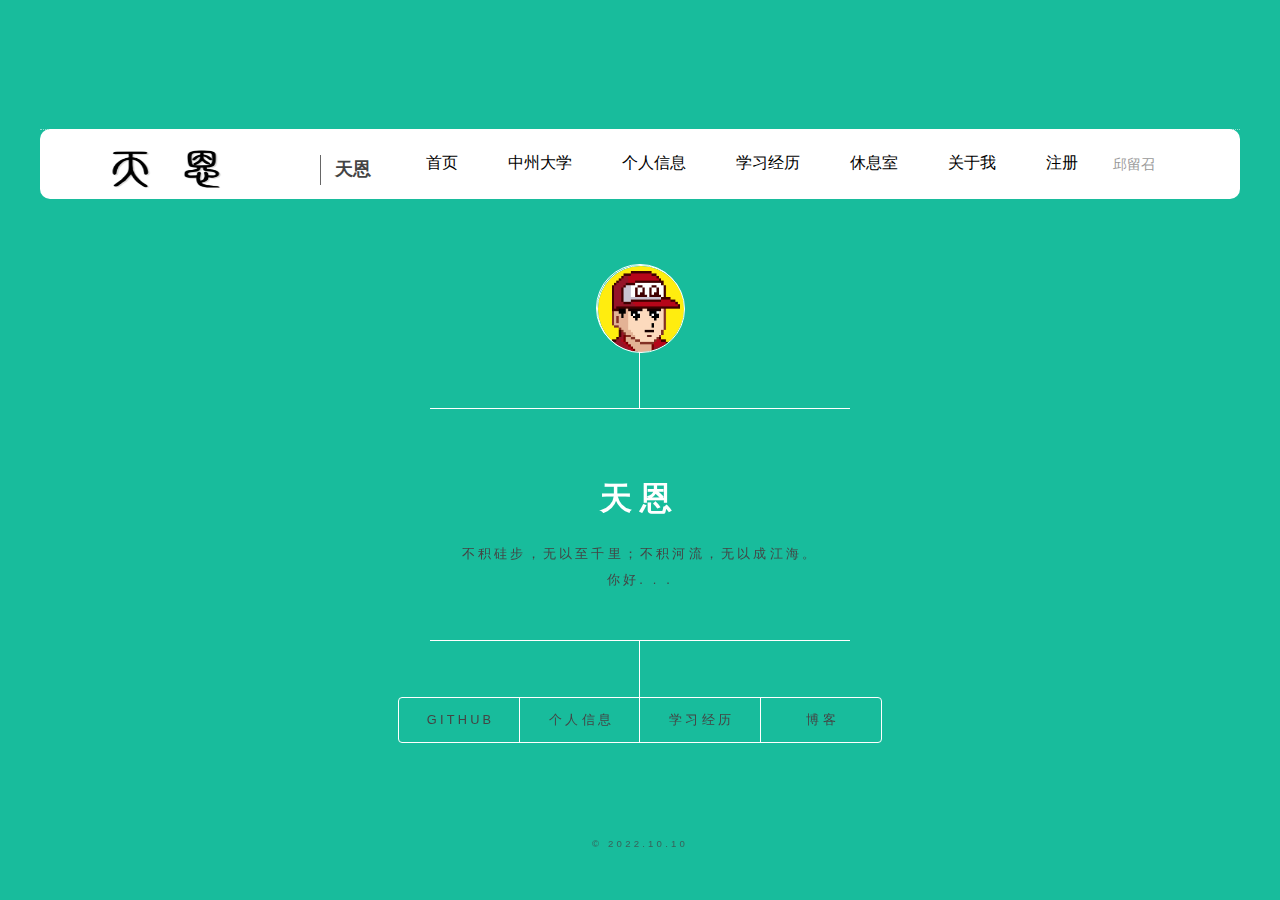
<file: index.html>
<!DOCTYPE HTML>
<html>

<head>

    <title>首页</title>
    <meta charset="utf-8">
    <meta name="baidu-site-verification" content="b9lOcChmbf">
    <meta name="viewport" content="width=device-width,initial-scale=1,user-scalable=no">
    <link rel="shortcut icon" href="https://www.mosq.cn/favicon.ico" />
    <link rel="stylesheet" href="css/main/main.css">
    <noscript>
        <link rel="stylesheet" href="css/main/noscript.css"/>
    </noscript>


    <!--导航栏配置-->
    <meta name="renderer" content="webkit">
    <link rel="stylesheet" href="css/index.css">
    <!-- Mcode自适应辅助代码，不用可删除，见：http://code.wiredmed.com/show.php?id=19&url=http://code.wiredmed.com/code/common/base/2016-04-08/19.html -->
    <script>(function(){function a(){return/(iPhone|iPad|iPod|iOS)/i.test(navigator.userAgent)?!0:/(Android)/i.test(navigator.userAgent)?!0:!1}var d=document.getElementsByTagName("html")[0];var e;if(a()){window.isMobile=1;e="MC"}else{window.isMobile=0;e="PC"}d.className=d.className?d.className+" "+e:e;var b=d.className;function c(f){var h="";var g=document.documentElement.clientWidth;1600>g&&(h+=" lt1600");1400>g&&(h+=" lt1400");1200>g&&(h+=" lt1200");1000>g&&(h+=" lt1000");960>g&&(h+=" lt960");640>g&&(h+=" lt640");500>g&&(h+=" lt500");400>g&&(h+=" lt400");1600<g&&(h+=" gt1600");1400<g&&(h+=" gt1400");1200<g&&(h+=" gt1200");1000<g&&(h+=" gt1000");960<g&&(h+=" gt960");640<g&&(h+=" gt640");500<g&&(h+=" gt500");400<g&&(h+=" gt400");f.className=b+h}c(d);window.onresize=function(f){c(d)}})();</script>
    <!--让IE9以下浏览器支持html5标签 -->
    <!--[if lt IE 9]>
    <script> (function(){if(!/*@cc_on!@*/0)return;var e = "abbr,article,aside,audio,canvas,datalist,details,dialog,eventsource,figure,footer,header,hgroup,mark,menu,meter,nav,output,progress,section,time,video".split(','),i=e.length;while(i--){document.createElement(e[i])}})() </script>
    <![endif]-->
    <!-- Mcode基础及扩展样式集合，正式使用应下载到本地 -->
    <script src="js/1.4.1_jquery.js"></script>
    <style>
        html{ background-color: #f1f1f1;}
        /*公共代码*/
        .w-main{width: 1200px;}
        .MC .w-main{width:100%}
    </style>
    <script>
        $(function () {
            var navName='.mj-nav';//菜单块
            var menuA='.mj-nav-a';//菜单项
            var childName='.mj-nav-child:has(li)';//子菜单
            if(window.isMobile){//移动端
                $('.mj-mcmenu-body').html($(navName).html());//转移菜单
                $('.mj-nav-b').click(function(){if($(this).siblings(childName).length)return false;});//阻值跳转
                //菜单按钮
                $('.mj-mcmenu-show').add('.mj-mcmenu-close').click(function(){$('.mj-mcmenu').toggleClass('on');});
            }
            $(menuA).hover(function () {$(childName, this).stop(false, true).slideDown('fast');}, function () {$(childName, this).stop(false, true).slideUp('fast');});

        });
    </script>

</head>
<body>



<div id="wrapper">

    <!--导航栏-->
    <button class="mj-mcmenu-show pc-hide">&Xi;</button>
    <div class="mj-mcmenu pc-hide"><button class="mj-mcmenu-close">X</button><div class="mj-mcmenu-box"><div class="mj-mcmenu-body"></div></div></div>
    <div class="w-main f-bc f-cb f-pt20">
        <div class="yj-top-nav">
            <div class="mj-logo g-mw g-fl"><img src="images/tianen.png" alt="天恩"></div>
            <p class="yj-logo-name g-fl">天恩</p>
            <nav class="mj-nav mc-hide g-fl">
                <div class=" f-bc f-cb">
                    <div class="mj-nav-a ">
                        <a class="mj-nav-b" href="index.html">首页</a>
                    </div>
                    <div class="mj-nav-a ">
                        <a class="mj-nav-b" href="#">中州大学</a>
                        <div class="mj-nav-child">
                            <ul class="mj-nav-child-ul">
                                <li><a href="https://www.zzut.edu.cn/" target="_blank">中州大学</a></li>
                                <li><a href="https://xxxy.zzut.edu.cn/" target="_blank">信息工程学院</a></li>
                                <li><a href="college.html" target="_self">校园风景</a></li>
                            </ul>
                        </div>
                    </div>

                    <div class="mj-nav-a ">
                        <a class="mj-nav-b" href="person.html">个人信息</a>
                    </div>

                    <div class="mj-nav-a ">
                        <a class="mj-nav-b" href="study.html">学习经历</a>
                    </div>

                    <div class="mj-nav-a ">
                        <a class="mj-nav-b" href="#">休息室</a>
                        <div class="mj-nav-child">
                            <ul class="mj-nav-child-ul">
                                <li><a href="https://www.douyin.com/?enter=guide" target="_blank">抖音</a></li>
                                <li><a href="https://www.acwing.com/problem/content/1/" target="_blank">A+B</a></li>
                                <li><a href="game.html" target="_self">音乐室</a></li>
                            </ul>
                        </div>
                    </div>

                    <div class="mj-nav-a ">
                        <a class="mj-nav-b" href="#">关于我</a>
                        <div class="mj-nav-child">
                            <ul class="mj-nav-child-ul">
                                <li><a href="football.html" target="_self">我和足球</a></li>
                            </ul>
                        </div>
                    </div>

                    <div class="mj-nav-a ">
                        <a class="mj-nav-b" href="work1.html">注册</a>
                    </div>

                </div>
            </nav>
            <a class="yj-search-a" href="#">
                <p class="yj-search-p g-fl">邱留召</p>
            </a>
        </div>
    </div>

<!--    主体-->
    <header id="header">
        <div class="logo">
            <img src="images/qqtx.jpg" class="logo" alt="tianen">
        </div>

        <div class="content">
            <div class="inner">
                <h1>天恩</h1>
                <p>不积硅步，无以至千里；不积河流，无以成江海。<br>
                <p>你好. . .<br>
                </p>
            </div>
        </div>

        <nav>
            <script type="text/javascript">
                function duihua()
                {
                    alert("天恩")
                }
            </script>
            <ul>
                <li><a href="https://blog.csdn.net/m0_61863326" target="_blank">GitHub</a></li><!-- 按钮1-->
                <li><a href="person.html" target="_self">个人信息</a></li><!-- 按钮2-->
                <li><a href="study.html" target="_self">学习经历</a></li><!-- 按钮3-->
                <li><a href="https://blog.csdn.net/m0_61863326" target="_blank">博客</a></li><!-- 按钮5-->
            </ul>
        </nav>
    </header>

<!--    底栏-->
    <footer id="footer">
        <p class="copyright">© 2022.10.10</p><!-- 版权-->
    </footer>

</div>

<!--特效-->
<div id="bg"></div>
<script src="js/main/jquery.min.js"></script>
<script src="js/main/skel.min.js"></script>
<script src="js/main/util.js"></script>
<script src="js/main/main.js"></script>
<script type="text/javascript">document.oncontextmenu=function(t){window.event&&(t=window.event);try{var e=t.srcElement;return"INPUT"==e.tagName&&"text"==e.type.toLowerCase()||"TEXTAREA"==e.tagName?!0:!1}catch(n){return!1}},document.onpaste=function(t){window.event&&(t=window.event);try{var e=t.srcElement;return"INPUT"==e.tagName&&"text"==e.type.toLowerCase()||"TEXTAREA"==e.tagName?!0:!1}catch(n){return!1}},document.oncopy=function(t){window.event&&(t=window.event);try{var e=t.srcElement;return"INPUT"==e.tagName&&"text"==e.type.toLowerCase()||"TEXTAREA"==e.tagName?!0:!1}catch(n){return!1}},document.oncut=function(t){window.event&&(t=window.event);try{var e=t.srcElement;return"INPUT"==e.tagName&&"text"==e.type.toLowerCase()||"TEXTAREA"==e.tagName?!0:!1}catch(n){return!1}},document.onselectstart=function(t){window.event&&(t=window.event);try{var e=t.srcElement;return"INPUT"==e.tagName&&"text"==e.type.toLowerCase()||"TEXTAREA"==e.tagName?!0:!1}catch(n){return!1}};</script>

</body>
</html>
</file>
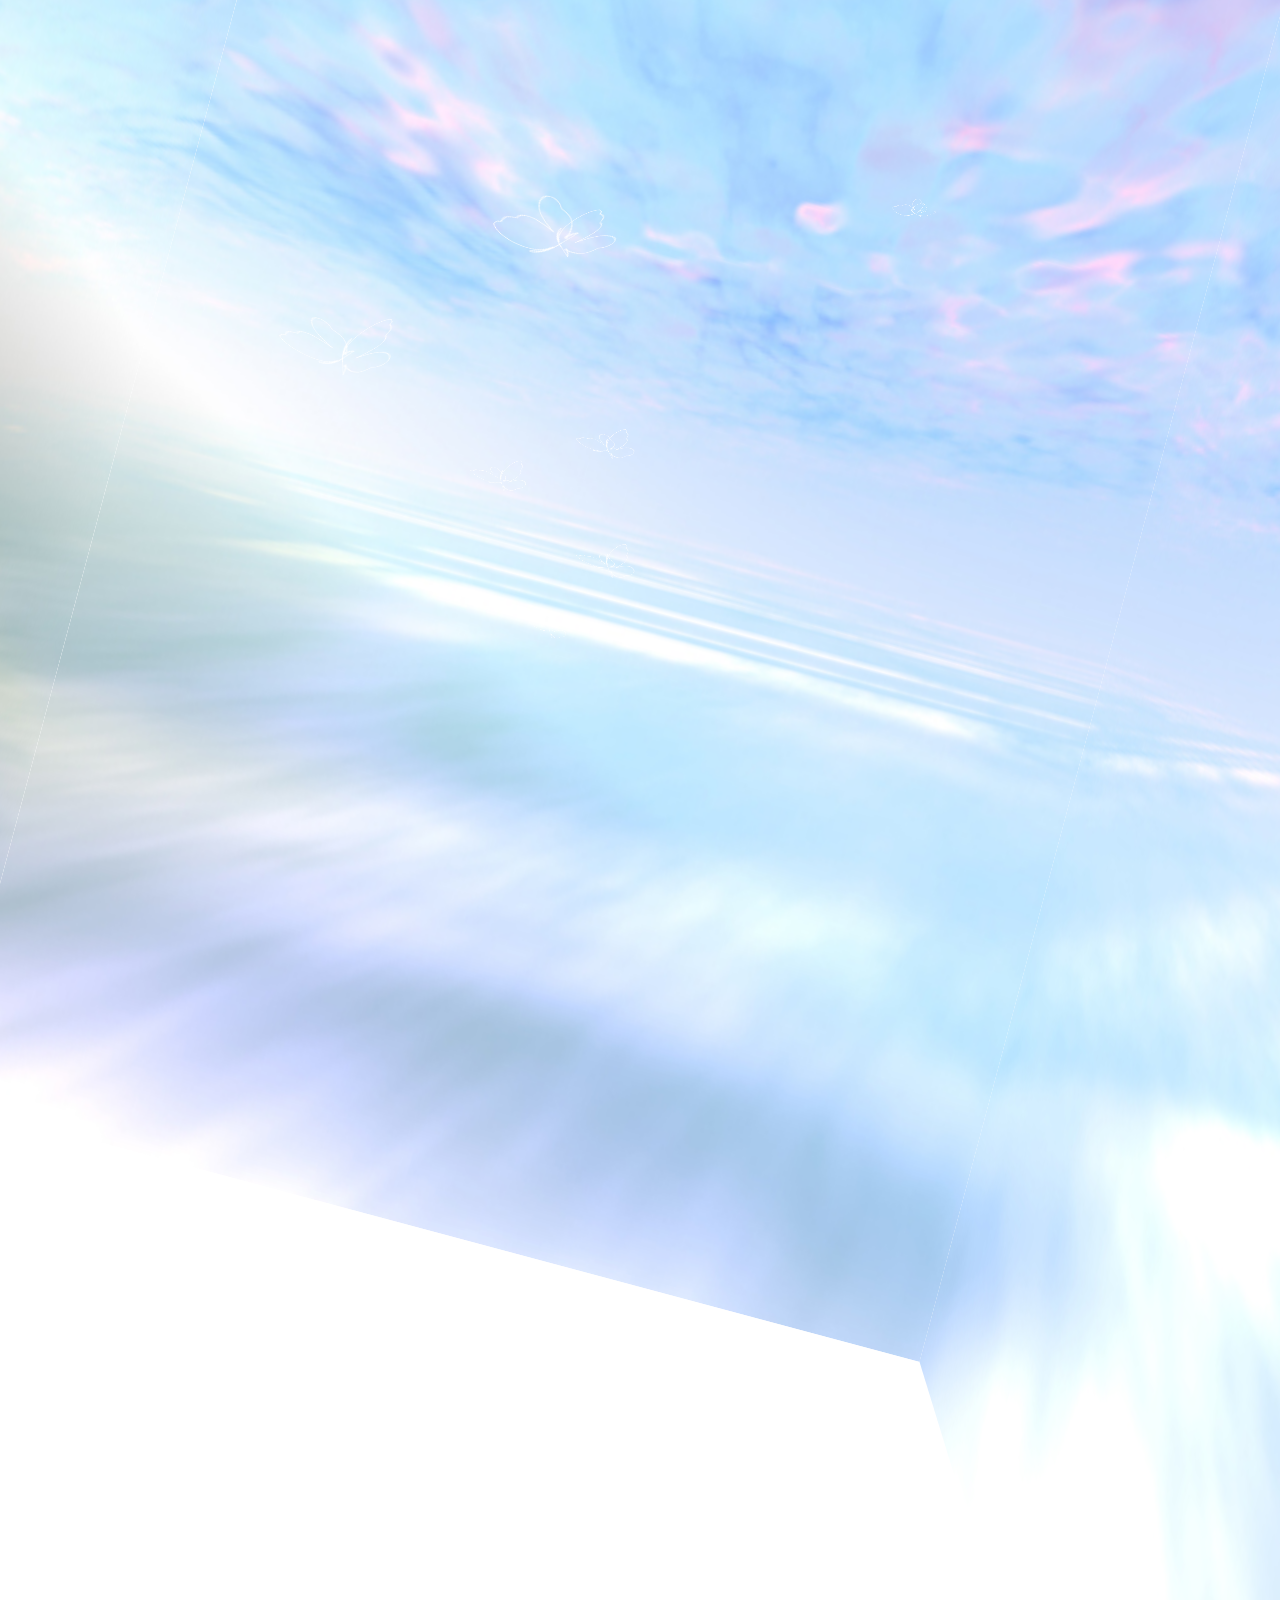
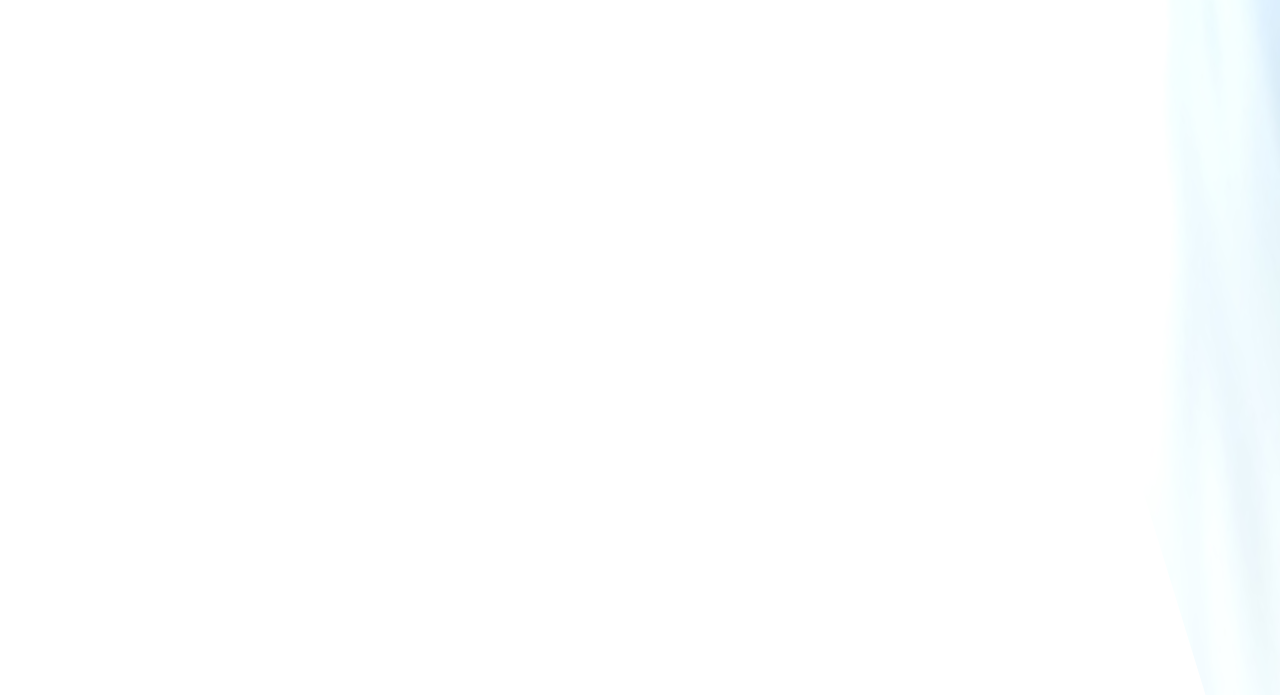
<file: butterfly.html>
<!DOCTYPE html>
<html>
<head>
    <meta charset="UTF-8">
    <title>蝴蝶飞舞</title>
    <link rel="stylesheet" href="css/butterfly/reset.css">
    <link rel="stylesheet" href="css/butterfly/style.css" media="screen" type="text/css"/>
    <link rel="stylesheet" href="css/butterfly/main.css" media="screen" type="text/css"/>
</head>
<body>

<!--空间背景配置-->
<svg xmlns="http://www.w3.org/2000/svg" version="1.1" xml:space="preserve" xmlns:xml="http://www.w3.org/XML/1998/namespace" class="svg-defs">
  <defs>
    <pattern id='image' width="1" height="1" viewBox="0 0 100 100" preserveAspectRatio="none">
      <image xlink:href="https://s3-us-west-2.amazonaws.com/s.cdpn.io/78881/pattern_141.gif" width="100" height="100" preserveAspectRatio="none"></image>
    </pattern>

      <g id="shape-butterfly-1">
      <path class="path" fill="" clip-rule="evenodd" d="M8.65,2.85c0.934-0.2,2.15-0.333,3.65-0.4c1.534-0.1,2.667-0.083,3.4,0.05
		c1.533,0.267,3.45,0.767,5.75,1.5c2.466,0.8,4.35,1.617,5.65,2.45c2.066,1.2,3.883,2.383,5.45,3.55c2.567,2.1,4.35,3.8,5.35,5.1
		l2.1,2.5c0.933,1.167,1.517,1.983,1.75,2.45c0.333,0.767,1.083,2.117,2.25,4.05c0.233,0.467,0.717,1.683,1.45,3.65
		c0.733,2.067,1.2,3.45,1.4,4.15c0.467,1.733,0.917,3.767,1.35,6.1l0.4,3.85l-0.25-3.4c-0.6-5.967-1.267-10.25-2-12.85
		c-0.733-2.434-2.167-5.467-4.3-9.1c-0.966-1.667-1.566-3-1.8-4c-0.233-0.933-0.1-1.267,0.4-1c1.3,0.733,2.917,3.867,4.85,9.4
		c1.667,4.7,2.85,11.2,3.55,19.5c0.567,6.934,0.667,11.917,0.3,14.95l0.2,0.05c0.231,0,0.348-0.05,0.35-0.15v0.05l0.1,0.05v27.4
		c-0.032-0.018-0.065-0.035-0.1-0.05v-0.05c-0.7,0.267-0.983,0.117-0.85-0.45c0.067-0.333,0.017-0.817-0.15-1.45
		c-0.2-0.6-0.316-0.983-0.35-1.15l-0.5-1.65c-0.533-2.967-0.833-5.034-0.9-6.2c-0.1-1.533-0.133-2.4-0.1-2.6
		c0-0.933,0.167-1.667,0.5-2.2c0.567-0.9,0.684-1.75,0.35-2.55c-0.167-0.367-0.367-0.6-0.6-0.7c-0.333-0.133-0.517,0.283-0.55,1.25
		c-0.033,1.533-0.167,2.9-0.4,4.1c-0.1,2.3-0.267,3.684-0.5,4.15c-0.333,0.667-1.25,2.95-2.75,6.85c-1.167,2.8-2.233,4.817-3.2,6.05
		c-0.9,1.2-1.583,2.1-2.05,2.7c-0.8,1-1.434,1.667-1.9,2c-2.067,1.333-3.633,2.067-4.7,2.2c-3.033,0.267-4.95,0.317-5.75,0.15
		c-0.8-0.167-1.383-0.217-1.75-0.15c-0.533,0.1-1.033,0.45-1.5,1.05c-0.5,0.667-1.217,1.284-2.15,1.85
		c-0.934,0.567-1.85,0.934-2.75,1.1c-2.467,0.433-4.45,0.25-5.95-0.55c-0.7-0.4-1.467-1.15-2.3-2.25c-0.6-0.867-1.033-1.567-1.3-2.1
		c-0.267-0.667-0.483-1.483-0.65-2.45c-0.3-1.467-0.383-2.717-0.25-3.75c0.267-1.9,0.45-3.05,0.55-3.45
		c0.233-1.233,0.566-2.333,1-3.3C9.25,77.45,9.767,76.4,10,76c0.667-1.233,1.55-2.583,2.65-4.05c1.1-1.434,2.184-2.583,3.25-3.45
		c0.367-0.3,1.15-0.867,2.35-1.7c0.767-0.566,1.917-1.25,3.45-2.05c1.733-0.933,3.267-1.633,4.6-2.1
		c2.133-0.733,4.534-1.467,7.2-2.2c0.467-0.1,1.517-0.3,3.15-0.6c0.967-0.233,0.4-0.4-1.7-0.5c-2.434-0.1-4.534-0.3-6.3-0.6
		c-1.566-0.267-3.383-0.7-5.45-1.3c-2.8-0.8-4.467-1.317-5-1.55c-1.567-0.667-3.2-1.75-4.9-3.25c-1.733-1.533-3-3.1-3.8-4.7
		c-0.533-1.067-0.967-2.434-1.3-4.1c-0.233-1.067-0.3-2.133-0.2-3.2c0.133-0.833,0.183-1.3,0.15-1.4v-0.6
		c-2.467-3.233-3.983-5.433-4.55-6.6c-0.533-1.033-0.883-1.833-1.05-2.4c-0.3-0.867-0.466-1.85-0.5-2.95
		c-0.033-2.367,0.034-4.117,0.2-5.25c0.3-1.034,0.483-1.8,0.55-2.3c0.167-0.867,0.034-1.533-0.4-2c-0.6-0.7-1.133-1.517-1.6-2.45
		c-0.566-1.133-0.833-2.117-0.8-2.95c0.033-1.333,0.167-2.367,0.4-3.1c0.367-1.267,1.05-2.267,2.05-3
		C4.417,4.25,6.483,3.317,8.65,2.85z"/>
    </g>

  </defs>
</svg>
<section class="background"></section>
<section class="scene3d">
    <div class="cube skybox">
        <var class="scale">
            <figure class="face front"></figure>
            <figure class="face back"></figure>
            <figure class="face right"></figure>
            <figure class="face left"></figure>
            <figure class="face top"></figure>
            <figure class="face bottom"></figure>
        </var>
    </div>
    <div class="butterfly_container">
        <var class="rotate3d">
            <var class="scale">
                <var class="translate3d">
                    <var class="translate3d-1">
                        <figure class="butterfly">
                            <svg class="wing left" viewBox="0 0 50 100" class="icon shape-codepen">
                                <use class="left" xlink:href="#shape-butterfly-1"></use>
                            </svg>
                            <svg class="wing right" viewBox="0 0 50 100" class="icon shape-codepen">
                                <use class="left" xlink:href="#shape-butterfly-1"></use>
                            </svg>
                        </figure>
                    </var>
                </var>
            </var>
        </var>
    </div>
    <div class="butterfly_container"
         style="margin-top: -150px; margin-left: 140px;
              -webkit-animation-duration: 5s;
              -moz-animation-duration: 5s;
              -ms-animation-duration: 5s;
              -o-animation-duration: 5s;
              animation-duration: 5s;">
        <var class="rotate3d">
            <var class="scale">
                <var class="translate3d">
                    <var class="translate3d-1">
                        <figure class="butterfly">
                            <svg class="wing left" viewBox="0 0 50 100"
                                 style="-webkit-animation-duration: .75s;
                  -moz-animation-duration: .75s;
                  -ms-animation-duration: .75s;
                  -o-animation-duration: .75s;
                  animation-duration: .75s;">
                                <use class="left" xlink:href="#shape-butterfly-1"></use>
                            </svg>
                            <svg class="wing right" viewBox="0 0 50 100"
                                 style="-webkit-animation-duration: .75s;
                  -moz-animation-duration: .75s;
                  -ms-animation-duration: .75s;
                  -o-animation-duration: .75s;
                  animation-duration: .75s;">
                                <use class="left" xlink:href="#shape-butterfly-1"></use>
                            </svg>
                        </figure>
                    </var>
                </var>
            </var>
        </var>
    </div>
    <div class="butterfly_container scale_half"
         style="margin-top: -10px; margin-left: 50px;
              -webkit-animation-duration: 5s;
              -moz-animation-duration: 5s;
              -ms-animation-duration: 5s;
              -o-animation-duration: 5s;
              animation-duration: 5s;">
        <var class="rotate3d">
            <var class="scale">
                <var class="translate3d">
                    <var class="translate3d-1">
                        <figure class="butterfly">
                            <svg class="wing left" viewBox="0 0 50 100"
                                 style="-webkit-animation-duration: .75s;
                  -moz-animation-duration: .75s;
                  -ms-animation-duration: .75s;
                  -o-animation-duration: .75s;
                  animation-duration: .75s;">
                                <use class="left" xlink:href="#shape-butterfly-1"></use>
                            </svg>
                            <svg class="wing right" viewBox="0 0 50 100"
                                 style="-webkit-animation-duration: .75s;
                  -moz-animation-duration: .75s;
                  -ms-animation-duration: .75s;
                  -o-animation-duration: .75s;
                  animation-duration: .75s;">
                                <use class="left" xlink:href="#shape-butterfly-1"></use>
                            </svg>
                        </figure>
                    </var>
                </var>
            </var>
        </var>
    </div>
    <div class="butterfly_container scale_half"
         style="margin-top: 20px;
              -webkit-animation-duration: 20s;
              -moz-animation-duration: 20s;
              -ms-animation-duration: 20s;
              -o-animation-duration: 20s;
              animation-duration: 20s;">
        <var class="rotate3d">
            <var class="scale">
                <var class="translate3d">
                    <var class="translate3d-1">
                        <figure class="butterfly">
                            <svg class="wing left" viewBox="0 0 50 100"
                                 style="-webkit-animation-duration: 1s;
                  -moz-animation-duration: 1s;
                  -ms-animation-duration: 1s;
                  -o-animation-duration: 1s;
                  animation-duration: 1s;">
                                <use class="left" xlink:href="#shape-butterfly-1"></use>
                            </svg>
                            <svg class="wing right" viewBox="0 0 50 100"
                                 style="-webkit-animation-duration: 1s;
                  -moz-animation-duration: 1s;
                  -ms-animation-duration: 1s;
                  -o-animation-duration: 1s;
                  animation-duration: 1s;">
                                <use class="left" xlink:href="#shape-butterfly-1"></use>
                            </svg>
                        </figure>
                    </var>
                </var>
            </var>
        </var>
    </div>
    <div class="butterfly_container scale_half"
         style="margin-top: 100px; margin-left: 50px;
              -webkit-animation-duration: 20s;
              -moz-animation-duration: 20s;
              -ms-animation-duration: 20s;
              -o-animation-duration: 20s;
              animation-duration: 20s;">
        <var class="rotate3d">
            <var class="scale">
                <var class="translate3d">
                    <var class="translate3d-1">
                        <figure class="butterfly">
                            <svg class="wing left" viewBox="0 0 50 100"
                                 style="-webkit-animation-duration: 1.2s;
                  -moz-animation-duration: 1.2s;
                  -ms-animation-duration: 1.2s;
                  -o-animation-duration: 1.2s;
                  animation-duration: 1.2s;">
                                <use class="left" xlink:href="#shape-butterfly-1"></use>
                            </svg>
                            <svg class="wing right" viewBox="0 0 50 100"
                                 style="-webkit-animation-duration: 1.2s;
                  -moz-animation-duration: 1.2s;
                  -ms-animation-duration: 1.2s;
                  -o-animation-duration: 1.2s;
                  animation-duration: 1.2s;">
                                <use class="left" xlink:href="#shape-butterfly-1"></use>
                            </svg>
                        </figure>
                    </var>
                </var>
            </var>
        </var>
    </div>
    <div class="butterfly_container scale_third"
         style="margin-top: 150px;
              -webkit-animation-duration: 20s;
              -moz-animation-duration: 20s;
              -ms-animation-duration: 20s;
              -o-animation-duration: 20s;
              animation-duration: 20s;">
        <var class="rotate3d">
            <var class="scale">
                <var class="translate3d">
                    <var class="translate3d-1">
                        <figure class="butterfly">
                            <svg class="wing left" viewBox="0 0 50 100"
                                 style="-webkit-animation-duration: .35s;
                  -moz-animation-duration: .35s;
                  -ms-animation-duration: .35s;
                  -o-animation-duration: .35s;
                  animation-duration: .35s;">
                                <use class="left" xlink:href="#shape-butterfly-1"></use>
                            </svg>
                            <svg class="wing right" viewBox="0 0 50 100"
                                 style="-webkit-animation-duration: .35s;
                  -moz-animation-duration: .35s;
                  -ms-animation-duration: .53s;
                  -o-animation-duration: .35s;
                  animation-duration: .35s;">
                                <use class="left" xlink:href="#shape-butterfly-1"></use>
                            </svg>
                        </figure>
                    </var>
                </var>
            </var>
        </var>
    </div>
    <div class="butterfly_container scale_third"
         style="margin-top: -250px; margin-left: 300px;
              -webkit-animation-duration: 4s;
              -moz-animation-duration: 4s;
              -ms-animation-duration: 4s;
              -o-animation-duration: 4s;
              animation-duration: 4s;">
        <var class="rotate3d">
            <var class="scale">
                <var class="translate3d">
                    <var class="translate3d-1">
                        <figure class="butterfly">
                            <svg class="wing left" viewBox="0 0 50 100"
                                 style="-webkit-animation-duration: .45s;
                  -moz-animation-duration: .45s;
                  -ms-animation-duration: .45s;
                  -o-animation-duration: .45s;
                  animation-duration: .45s;">
                                <use class="left" xlink:href="#shape-butterfly-1"></use>
                            </svg>
                            <svg class="wing right" viewBox="0 0 50 100"
                                 style="-webkit-animation-duration: .45s;
                  -moz-animation-duration: .45s;
                  -ms-animation-duration: .45s;
                  -o-animation-duration: .45s;
                  animation-duration: .45s;">
                                <use class="left" xlink:href="#shape-butterfly-1"></use>
                            </svg>
                        </figure>
                    </var>
                </var>
            </var>
        </var>
    </div>
</section>

</body>
</html>
</file>
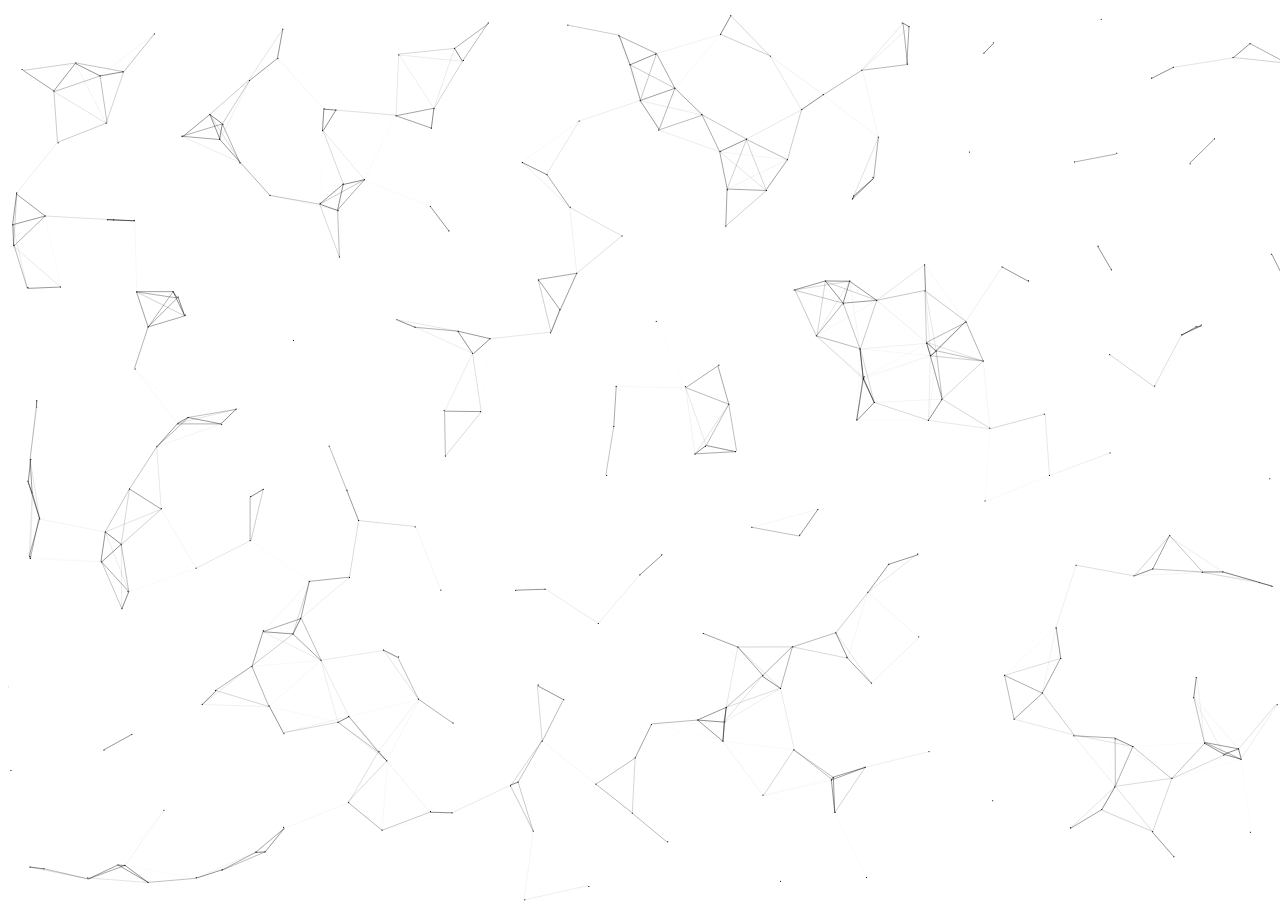
<file: canvas.html>
<!DOCTYPE html>
<html>

<head>
    <title>点点点</title>
    <meta http-equiv="content-type" content="text/html; charset=UTF-8">
    <meta name="robots" content="noindex, nofollow">
    <meta name="googlebot" content="noindex, nofollow">
    <script type="application/javascript">
        function JSRunTrace() {
            window.parent.postMessage(["log", Array.prototype.join.call(arguments, ", ")], "*");
            console.log(arguments);
        }
        listeners = (function (_this) {
            return function (event) {
                var data, eventName;
                eventName = event.data[0];
                data = event.data[1];
                switch (eventName) {
                    case "eval":
                        var result;
                        try {
                            result = eval(data);
                        } catch (e) {
                            result = e.toString();
                        }
                        JSRunTrace(result);
                        break;
                }
            };
        })(this);

        window.onerror = function (errorMessage) {
            JSRunTrace(errorMessage);
        };
        window.addEventListener("message", listeners, false);
    </script>
    <style type="text/css">
    </style>

</head>

<body>

<!--配置-->
    <canvas id="canvas" width="100%" height="100%"></canvas>
    <script type="application/javascript">
        //<![CDATA[
        var canvas = document.getElementById("canvas");
        var ctx = canvas.getContext("2d");
        var cWidth, cHeight;
        resize();
        window.onresize = resize;

        function resize() {
            cWidth = canvas.width = window.innerWidth || document.documentElement.clientWidth || document.body.clientWidth;
            cHeight = canvas.height = window.innerHeight || document.documentElement.clientHeight || document.body.clientHeight;
        }
        // 鼠标活动时，获取鼠标坐标
        var mouse = {
            x: null,
            y: null,
            max: 20000
        };
        window.onmousemove = function (e) {
            e = e || window.event;
            mouse.x = e.clientX;
            mouse.y = e.clientY;
        };
        window.onmouseout = function (e) {
            mouse.x = null;
            mouse.y = null;
        };
        // 添加粒子
        // x，y为粒子坐标，moveX, moveY为粒子xy轴加速度，max为连线的最大距离
        var dots = [];
        for (var i = 0; i < 300; i++) {
            var x = Math.random() * cWidth;
            var y = Math.random() * cHeight;
            var moveX = Math.random() * 2 - 1;
            var moveY = Math.random() * 2 - 1;
            dots.push({
                x: x,
                y: y,
                moveX: moveX,
                moveY: moveY,
                max: 6000
            })
        }
        // 延迟100秒开始执行动画，如果立即执行有时位置计算会出错
        setTimeout(function () {
            animate();
        }, 100);
        // 每一帧循环的逻辑
        function animate() {
            ctx.clearRect(0, 0, cWidth, cHeight);
            // 将鼠标坐标添加进去，产生一个用于比对距离的点数组
            var allDots = [mouse].concat(dots);
            dots.forEach(function (dot) {
                // 粒子位移
                dot.x += dot.moveX;
                dot.y += dot.moveY;
                // 遇到边界将加速度反向
                dot.moveX *= (dot.x > cWidth || dot.x < 0) ? -1 : 1;
                dot.moveY *= (dot.y > cHeight || dot.y < 0) ? -1 : 1;
                // 绘制点
                ctx.fillRect(dot.x - 0.5, dot.y - 0.5, 1, 1);
                // 循环比对粒子间的距离
                for (var i = 0; i < allDots.length; i++) {
                    var tempDot = allDots[i];
                    if (dot === tempDot || tempDot.x === null || tempDot.y === null) continue;
                    var _x = dot.x - tempDot.x;
                    var _y = dot.y - tempDot.y;
                    // 两个粒子之间的距离
                    var dis = _x * _x + _y * _y;
                    // 距离比
                    var ratio;
                    // 如果两个粒子之间的距离小于粒子对象的max值，则在两个粒子间画线
                    if (dis < tempDot.max) {
                        // 如果是鼠标，则让粒子向鼠标的位置移动
                        if (tempDot === mouse && dis > (tempDot.max / 2)) {
                            dot.x -= _x * 0.03;
                            dot.y -= _y * 0.03;
                        }
                        // 计算距离比
                        ratio = (tempDot.max - dis) / tempDot.max;
                        // 画线
                        ctx.beginPath();
                        ctx.lineWidth = ratio / 2;
                        ctx.strokeStyle = 'rgba(0,0,0,' + (ratio + 0.2) + ')';
                        ctx.moveTo(dot.x, dot.y);
                        ctx.lineTo(tempDot.x, tempDot.y);
                        ctx.stroke();
                    }
                }
                // 将已经计算过的粒子从数组中删除
                allDots.splice(allDots.indexOf(dot), 1);
            });
            setTimeout(function () {
                animate();
            }, 1000 / 60);
        }
        //]]>
    </script>
    <script>
        if (window.parent && window.parent.parent) {
            var height = document.body.clientHeight;
            height = height > 180 ? height : 180;
            height += 50;
            window.parent.parent.postMessage(["resultsFrame", {
                height: height,
                slug: "bAgKp"
            }], "*")
        }
    </script>


</body>

</html>
</file>
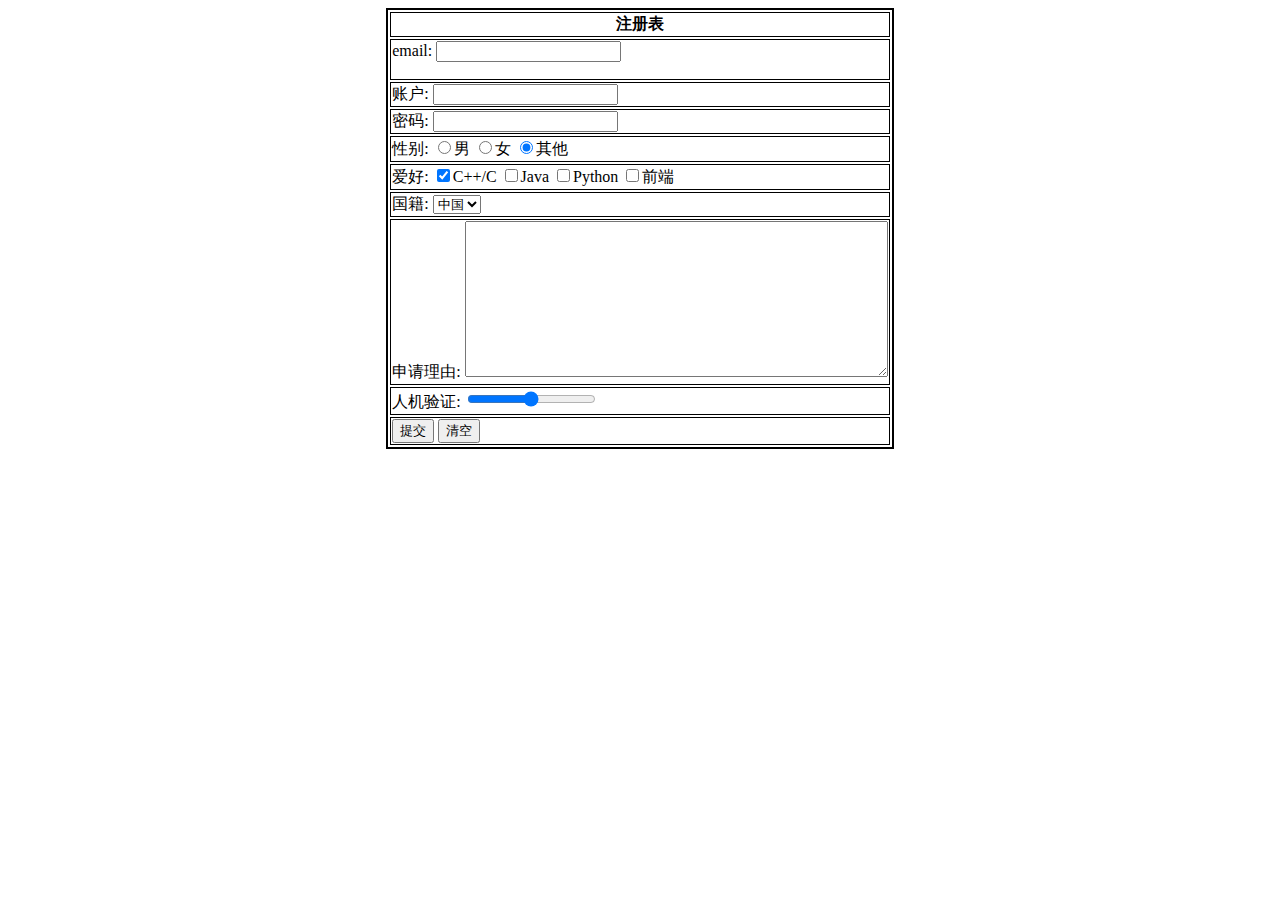
<file: work1.html>
<HTML>
<HEAD>

    <META NAME="GENERATOR" Content="Microsoft Developer Studio">
    <META HTTP-EQUIV="Content-Type" content="text/html; charset=utf-8">
    <TITLE>注册表</TITLE>
</HEAD>
<BODY>
<!DOCTYPE html>
<html lang="en">
<head>
    <meta charset="UTF-8">
    <title>202052340112邱留召</title>
</head>

<style>
    table{ border: 2px solid}
    table tr td, table tr th{ border: 1px solid}
</style>

<body>



<table align = "center">
    <tr><th>注册表</th></tr>
    <tr>
        <td>
            <form action = "#" method = "get">

                <p>email: <input type = "email" name = "email" var RegEmail = /^([a-zA-Z0-9]+[_|\_|\.]?)*[a-zA-Z0-9]+@([a-zA-Z0-9]+[_|\_|\.]?)*[a-zA-Z0-9]+\.[a-zA-Z]{2,3}$/;>
                </p>
        </td>
    </tr>

    <tr>
        <td><p>账户: <input type = "text" name = "username" required/></p></td>
    </tr>

    <tr>
        <td><p>密码: <input type = "password" name = "pwd" required/></p></td>
    </tr>

    <tr>
        <td><p>性别:
            <input type = "radio" value = "boy" name = "sex" >男
            <input type = "radio" value = "girl" name = "sex">女
            <input type = "radio" value = "other" name = "sex" checked>其他
        </p></td>
    </tr>

    <tr>
        <td><p>爱好:
            <input type = "checkbox" value = "C++/C" name = "hobby" checked>C++/C
            <input type = "checkbox" value = "Java" name = "hobby">Java
            <input type = "checkbox" value = "Python" name = "hobby">Python
            <input type = "checkbox" value = "前端" name = "hobby">前端
        </p></td>
    </tr>

    <tr>
        <td><p>国籍:
            <select name = "国籍">
                <option value = "中国" selected>中国</option>
                <option value = "美国">美国</option>
                <option value = "法国">法国</option>
                <option value = "英国">英国</option>
                <option value = "德国">德国</option>
            </select>
        </p></td>
    </tr>

    <tr>
        <td><p>申请理由:
            <textarea name = "textarea" cols = "50" rows = "10"></textarea>
        </p></td>
    </tr>


    <tr>
        <td><p>人机验证:
            <input type = "range" name = "voice" max = "100" min = "0" step = "2">
        </p></td>
    </tr>

    <tr>
        <td><p>
            <input type = "submit" value = "提交">
            <input type = "reset" value = "清空">
        </p></td>
    </tr>
    </form>
    </td>
    </tr>

</table>

</body>
</html>
</file>
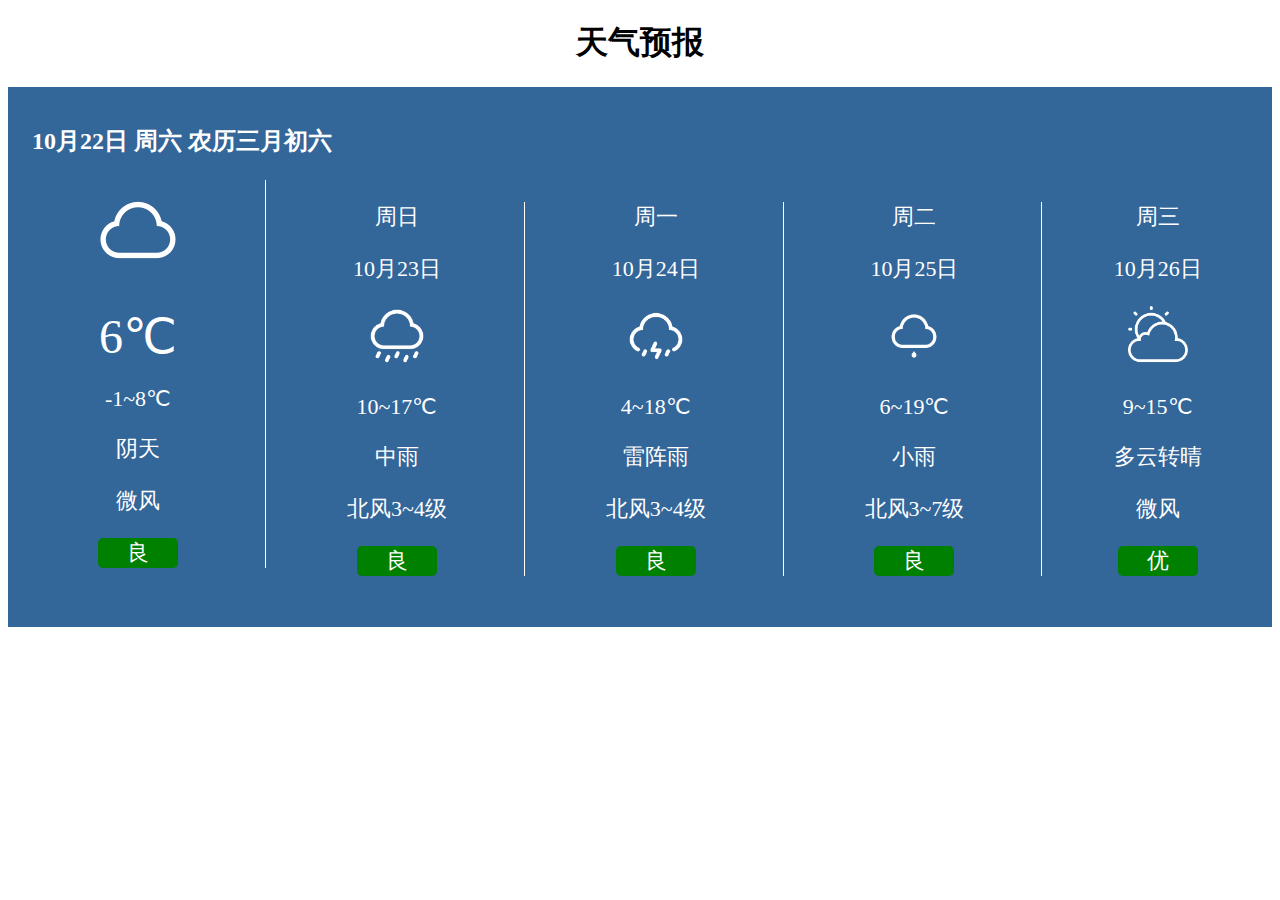
<file: work4.html>
<!DOCTYPE html>
<html>
<head>
  <meta charset="UTF-8">
  <title>天气预报</title>
  <style>
    div
    {
      background-color: #336699;
      color:white;
    }
    td
    {
      font-size:22px;
    }
    .juxing
    {
      width: 80px;
      height: 30px;
      border: 2px solid rebeccapurple;
      border-radius: 5px ;
      background:green;
      border:0px;
    }
    .shixian
    {
      border-right:1px solid #FFF
    }
  </style>
</head>

<body>
<h1 align="center">天气预报</h1>
<div>
  <br>
  <h2 align="left">&nbsp;&nbsp;&nbsp;&nbsp;10月22日 周六 农历三月初六</h2>
  <table width="100%" height="450"  >
    <tr>
      <td align="center" valign="top"><div class="shixian">
        <img width="100" height="100" src="images/ic_cloudy.png" alt="阴天">
        <p><font size="21">6℃</font></p>
        <p>-1~8℃</p>
        <p>阴天</p>
        <p>微风</p>
        <div class="juxing">良</div></div>
      </td>
      <td align="center" valign="top"><div class="shixian">
        <p>周日</p>
        <p>10月23日</p>
        <img width="60" height="60" src="images/ic_rainstorm.png" alt="中雨">
        <p>10~17℃</p>
        <p>中雨</p>
        <p>北风3~4级</p>
        <div class="juxing">良</div></div>
      </td>
      <td align="center" valign="top"><div class="shixian">
        <p>周一</p>
        <p>10月24日</p>
        <img width="60" height="60" src="images/ic_thunderstorm.png" alt="雷阵雨">
        <p>4~18℃</p>
        <p>雷阵雨</p>
        <p>北风3~4级</p>
        <div class="juxing">良</div></div>
      </td>
      <td align="center" valign="top"><div class="shixian">
        <p>周二</p>
        <p>10月25日</p>
        <img width="60" height="60" src="images/ic_light_rain.png" alt="小雨">
        <p>6~19℃</p>
        <p>小雨</p>
        <p>北风3~7级</p>
        <div class="juxing">良</div></div>
      </td>
      <td align="center" valign="top">
        <p>周三</p>
        <p>10月26日</p>
        <img width="60" height="60" src="images/ic_sunny.png" alt="多云转晴">
        <p>9~15℃</p>
        <p>多云转晴</p>
        <p>微风</p>
        <div class="juxing">优</div>
      </td>
    </tr>
  </table>
</div>
</body>
</html>
</file>
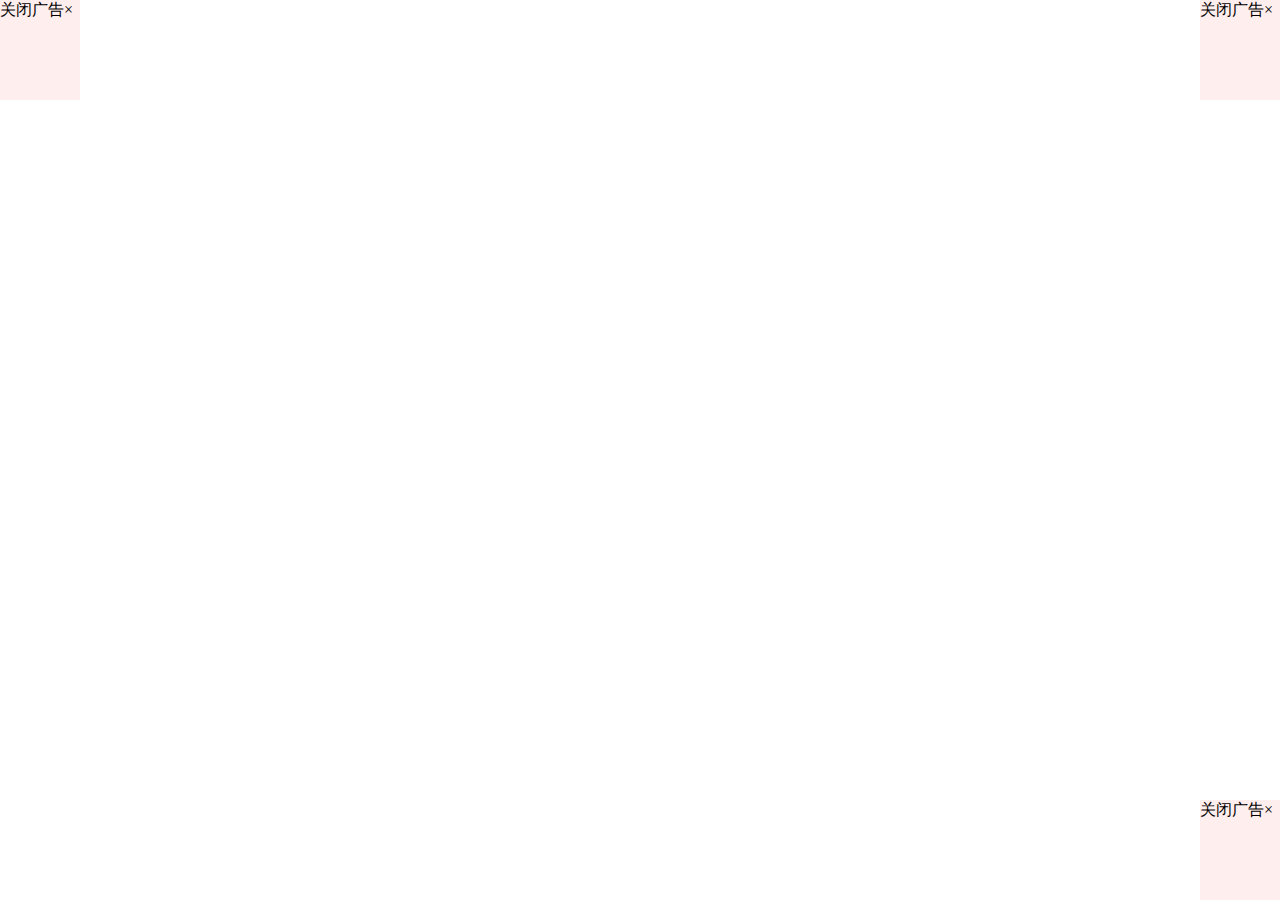
<file: work5.html>
<!DOCTYPE html>
<html lang="en">
<head>
    <meta charset="UTF-8">
    <title>广告JS</title>
</head>
<style>
    .advertising1{
        background-color: #f001;
        width: 80px;
        height: 100px;
        position:absolute;
        top: 0;
        left: 0;
    }
    .advertising2{
        background-color: #f001;
        width: 80px;
        height: 100px;
        position:absolute;
        bottom:0;
        right:0;
    }
    .advertising3{
        background-color: #f001;
        width: 80px;
        height: 100px;
        position:absolute;
        top:0;
        right:0;
    }


    a:hover{
        color: red;
    }

</style>
<body>

<div class="advertising1" id="leftTop">
    <a onclick="leftTop()" >关闭广告×</a>
</div>
<br>
<div class="advertising2" id="rightDown">
    <a onclick="rightDown()" >关闭广告×</a>
</div>
<div class="advertising3" id="rightTop">
    <a onclick="rightTop()" >关闭广告×</a>
</div>



<script>
    function leftTop() {
        document.getElementById("leftTop").style.display="none";
    }

    function rightDown(){
        document.getElementById("rightDown").style.display="none";
    }
    function rightTop(){
        document.getElementById("rightTop").style.display="none";
    }

</script>
</body>
</html>
</file>
<file: css/main/main.css>
﻿

	html, body, div, span, applet, object, iframe, h1, h2, h3, h4, h5, h6, p, blockquote, pre, a, abbr, acronym, address, big, cite, code, del, dfn, em, img, ins, kbd, q, s, samp, small, strike, strong, sub, sup, tt, var, b, u, i, center, dl, dt, dd, ol, ul, li, fieldset, form, label, legend, table, caption, tbody, tfoot, thead, tr, th, td, article, aside, canvas, details, embed, figure, figcaption, footer, header, hgroup, menu, nav, output, ruby, section, summary, time, mark, audio, video {
		margin: 0;
		padding: 0;
		border: 0;
		font-size: 100%;
		font: inherit;
		vertical-align: baseline;
	}
	article, aside, details, figcaption, figure, footer, header, hgroup, menu, nav, section {
		display: block;
	}
	body {
		line-height: 1;
	}
	ol, ul {
		list-style: none;
	}
	blockquote, q {
		quotes: none;
	}
	blockquote:before, blockquote:after, q:before, q:after {
		content: '';
		content: none;
	}
	table {
		border-collapse: collapse;
		border-spacing: 0;
	}
	body {
		-webkit-text-size-adjust: none;
	}
/* Box Model */
	*, *:before, *:after {
		-moz-box-sizing: border-box;
		-webkit-box-sizing: border-box;
		box-sizing: border-box;
	}
/* Basic */
	@-ms-viewport {
		width: device-width;
	}
	@media screen and (max-width: 480px) {
		html, body {
			min-width: 320px;
		}
	}
	body {
		background: #1b1f22;
	}
		body.is-loading *, body.is-loading *:before, body.is-loading *:after, body.is-switching *, body.is-switching *:before, body.is-switching *:after {
			-moz-animation: none !important;
			-webkit-animation: none !important;
			-ms-animation: none !important;
			animation: none !important;
			-moz-transition: none !important;
			-webkit-transition: none !important;
			-ms-transition: none !important;
			transition: none !important;
			-moz-transition-delay: none !important;
			-webkit-transition-delay: none !important;
			-ms-transition-delay: none !important;
			transition-delay: none !important;
		}
/* Type */
	html {
		font-size: 16pt;
	}
		@media screen and (max-width: 1680px) {
			html {
				font-size: 12pt;
			}
		}
		@media screen and (max-width: 736px) {
			html {
				font-size: 11pt;
			}
		}
		@media screen and (max-width: 360px) {
			html {
				font-size: 10pt;
			}
		}
	body, input, select, textarea {
		color: #ffffff;
		font-family: "Source Sans Pro", sans-serif;
		font-weight: 300;
		font-size: 1rem;
		line-height: 1.65;
	}
	a {
		-moz-transition: color 0.2s ease-in-out, background-color 0.2s ease-in-out, border-bottom-color 0.2s ease-in-out;
		-webkit-transition: color 0.2s ease-in-out, background-color 0.2s ease-in-out, border-bottom-color 0.2s ease-in-out;
		-ms-transition: color 0.2s ease-in-out, background-color 0.2s ease-in-out, border-bottom-color 0.2s ease-in-out;
		transition: color 0.2s ease-in-out, background-color 0.2s ease-in-out, border-bottom-color 0.2s ease-in-out;
		border-bottom: dotted 1px rgba(255, 255, 255, 0.5);
		text-decoration: none;
		color: inherit;
	}
		a:hover {
			border-bottom-color: transparent;
		}
	strong, b {
		color: #ffffff;
		font-weight: 600;
	}
	em, i {
		font-style: italic;
	}
	p {
		margin: 0 0 2rem 0;
	}
	h1, h2, h3, h4, h5, h6 {
		color: #ffffff;
		font-weight: 600;
		line-height: 1.5;
		margin: 0 0 1rem 0;
		text-transform: uppercase;
		letter-spacing: 0.2rem;
	}
		h1 a, h2 a, h3 a, h4 a, h5 a, h6 a {
			color: inherit;
			text-decoration: none;
		}
		h1.major, h2.major, h3.major, h4.major, h5.major, h6.major {
			border-bottom: solid 1px #ffffff;
			width: -moz-max-content;
			width: -webkit-max-content;
			width: -ms-max-content;
			width: max-content;
			padding-bottom: 0.5rem;
			margin: 0 0 2rem 0;
		}
	h1 {
		font-size: 2.25rem;
		line-height: 1.3;
		letter-spacing: 0.5rem;
	}
	h2 {
		font-size: 1.5rem;
		line-height: 1.4;
		letter-spacing: 0.5rem;
	}
	h3 {
		font-size: 1rem;
	}
	h4 {
		font-size: 0.8rem;
	}
	h5 {
		font-size: 0.7rem;
	}
	h6 {
		font-size: 0.6rem;
	}
	@media screen and (max-width: 736px) {
		h1 {
			font-size: 1.75rem;
			line-height: 1.4;
		}
		h2 {
			font-size: 1.25em;
			line-height: 1.5;
		}
	}
	sub {
		font-size: 0.8rem;
		position: relative;
		top: 0.5rem;
	}
	sup {
		font-size: 0.8rem;
		position: relative;
		top: -0.5rem;
	}
	blockquote {
		border-left: solid 4px #ffffff;
		font-style: italic;
		margin: 0 0 2rem 0;
		padding: 0.5rem 0 0.5rem 2rem;
	}
	code {
		background: rgba(255, 255, 255, 0.075);
		border-radius: 4px;
		font-family: "Courier New", monospace;
		font-size: 0.9rem;
		margin: 0 0.25rem;
		padding: 0.25rem 0.65rem;
	}
	pre {
		-webkit-overflow-scrolling: touch;
		font-family: "Courier New", monospace;
		font-size: 0.9rem;
		margin: 0 0 2rem 0;
	}
		pre code {
			display: block;
			line-height: 1.75;
			padding: 1rem 1.5rem;
			overflow-x: auto;
		}
	hr {
		border: 0;
		border-bottom: solid 1px #ffffff;
		margin: 2.75rem 0;
	}
	.align-left {
		text-align: left;
	}
	.align-center {
		text-align: center;
	}
	.align-right {
		text-align: right;
	}
/* Form */
	form {
		margin: 0 0 2.5rem 0;
	}
		form .field {
			margin: 0 0 1.5rem 0;
		}
			form .field.half {
				width: 50%;
				float: left;
				padding: 0 0 0 0.75rem;
			}
				form .field.half.first {
					padding: 0 0.75rem 0 0;
				}
		form > .actions {
			margin: 1.875rem 0 0 0 !important;
		}
		@media screen and (max-width: 736px) {
			form .field {
				margin: 0 0 1.125rem 0;
			}
				form .field.half {
					padding: 0 0 0 0.5625rem;
				}
					form .field.half.first {
						padding: 0 0.5625rem 0 0;
					}
			form > .actions {
				margin: 1.5rem 0 0 0 !important;
			}
		}
		@media screen and (max-width: 480px) {
			form .field.half {
				width: 100%;
				float: none;
				padding: 0;
			}
				form .field.half.first {
					padding: 0;
				}
		}
	label {
		color: #ffffff;
		display: block;
		font-size: 0.8rem;
		font-weight: 300;
		letter-spacing: 0.2rem;
		line-height: 1.5;
		margin: 0 0 1rem 0;
		text-transform: uppercase;
	}
	input[type="text"],
	input[type="password"],
	input[type="email"],
	input[type="tel"],
	select,
	textarea {
		-moz-appearance: none;
		-webkit-appearance: none;
		-ms-appearance: none;
		appearance: none;
		-moz-transition: border-color 0.2s ease-in-out, box-shadow 0.2s ease-in-out, background-color 0.2s ease-in-out;
		-webkit-transition: border-color 0.2s ease-in-out, box-shadow 0.2s ease-in-out, background-color 0.2s ease-in-out;
		-ms-transition: border-color 0.2s ease-in-out, box-shadow 0.2s ease-in-out, background-color 0.2s ease-in-out;
		transition: border-color 0.2s ease-in-out, box-shadow 0.2s ease-in-out, background-color 0.2s ease-in-out;
		background: transparent;
		border-radius: 4px;
		border: solid 1px #ffffff;
		color: inherit;
		display: block;
		outline: 0;
		padding: 0 1rem;
		text-decoration: none;
		width: 100%;
	}
		input[type="text"]:invalid,
		input[type="password"]:invalid,
		input[type="email"]:invalid,
		input[type="tel"]:invalid,
		select:invalid,
		textarea:invalid {
			box-shadow: none;
		}
		input[type="text"]:focus,
		input[type="password"]:focus,
		input[type="email"]:focus,
		input[type="tel"]:focus,
		select:focus,
		textarea:focus {
			background: rgba(255, 255, 255, 0.075);
			border-color: #ffffff;
			box-shadow: 0 0 0 1px #ffffff;
		}
	select option {
		background: #1b1f22;
		color: #ffffff;
	}
	.select-wrapper {
		text-decoration: none;
		display: block;
		position: relative;
	}
		.select-wrapper:before {
			-moz-osx-font-smoothing: grayscale;
			-webkit-font-smoothing: antialiased;
			font-family: FontAwesome;
			font-style: normal;
			font-weight: normal;
			text-transform: none !important;
		}
		.select-wrapper:before {
			color: #ffffff;
			content: '\f107';
			display: block;
			height: 2.75rem;
			line-height: calc(2.75rem + 0em);
			pointer-events: none;
			position: absolute;
			right: 0;
			text-align: center;
			top: 0;
			width: 2.75rem;
		}
		.select-wrapper select::-ms-expand {
			display: none;
		}
	input[type="text"],
	input[type="password"],
	input[type="email"],
	select {
		height: 2.75rem;
	}
	textarea {
		padding: 0.75rem 1rem;
	}
	input[type="checkbox"],
	input[type="radio"] {
		-moz-appearance: none;
		-webkit-appearance: none;
		-ms-appearance: none;
		appearance: none;
		display: block;
		float: left;
		margin-right: -2rem;
		opacity: 0;
		width: 1rem;
		z-index: -1;
	}
		input[type="checkbox"] + label,
		input[type="radio"] + label {
			text-decoration: none;
			-moz-user-select: none;
			-webkit-user-select: none;
			-ms-user-select: none;
			user-select: none;
			color: #ffffff;
			cursor: pointer;
			display: inline-block;
			font-size: 0.8rem;
			font-weight: 300;
			margin: 0 0 0.5rem 0;
			padding-left: 2.65rem;
			padding-right: 0.75rem;
			position: relative;
		}
			input[type="checkbox"] + label:before,
			input[type="radio"] + label:before {
				-moz-osx-font-smoothing: grayscale;
				-webkit-font-smoothing: antialiased;
				font-family: FontAwesome;
				font-style: normal;
				font-weight: normal;
				text-transform: none !important;
			}
			input[type="checkbox"] + label:before,
			input[type="radio"] + label:before {
				-moz-transition: border-color 0.2s ease-in-out, box-shadow 0.2s ease-in-out, background-color 0.2s ease-in-out;
				-webkit-transition: border-color 0.2s ease-in-out, box-shadow 0.2s ease-in-out, background-color 0.2s ease-in-out;
				-ms-transition: border-color 0.2s ease-in-out, box-shadow 0.2s ease-in-out, background-color 0.2s ease-in-out;
				transition: border-color 0.2s ease-in-out, box-shadow 0.2s ease-in-out, background-color 0.2s ease-in-out;
				border-radius: 4px;
				border: solid 1px #ffffff;
				content: '';
				display: inline-block;
				height: 1.65rem;
				left: 0;
				line-height: calc(1.58125rem + 0em);
				position: absolute;
				text-align: center;
				top: -0.125rem;
				width: 1.65rem;
			}
		input[type="checkbox"]:checked + label:before,
		input[type="radio"]:checked + label:before {
			background: #ffffff !important;
			border-color: #ffffff !important;
			color: #1b1f22;
			content: '\f00c';
		}
		input[type="checkbox"]:focus + label:before,
		input[type="radio"]:focus + label:before {
			background: rgba(255, 255, 255, 0.075);
			border-color: #ffffff;
			box-shadow: 0 0 0 1px #ffffff;
		}
	input[type="checkbox"] + label:before {
		border-radius: 4px;
	}
	input[type="radio"] + label:before {
		border-radius: 100%;
	}
	::-webkit-input-placeholder {
		color: rgba(255, 255, 255, 0.5) !important;
		opacity: 1.0;
	}
	:-moz-placeholder {
		color: rgba(255, 255, 255, 0.5) !important;
		opacity: 1.0;
	}
	::-moz-placeholder {
		color: rgba(255, 255, 255, 0.5) !important;
		opacity: 1.0;
	}
	:-ms-input-placeholder {
		color: rgba(255, 255, 255, 0.5) !important;
		opacity: 1.0;
	}
	.formerize-placeholder {
		color: rgba(255, 255, 255, 0.5) !important;
		opacity: 1.0;
	}
/* Box */
	.box {
		border-radius: 4px;
		border: solid 1px #ffffff;
		margin-bottom: 2rem;
		padding: 1.5em;
	}
		.box > :last-child,
		.box > :last-child > :last-child,
		.box > :last-child > :last-child > :last-child {
			margin-bottom: 0;
		}
		.box.alt {
			border: 0;
			border-radius: 0;
			padding: 0;
		}
/* Icon */
	.icon {
		text-decoration: none;
		border-bottom: none;
		position: relative;
	}
		.icon:before {
			-moz-osx-font-smoothing: grayscale;
			-webkit-font-smoothing: antialiased;
			font-family: FontAwesome;
			font-style: normal;
			font-weight: normal;
			text-transform: none !important;
		}
		.icon > .label {
			display: none;
		}
/* Image */
	.image {
		border-radius: 4px;
		border: 0;
		display: inline-block;
		position: relative;
	}
		.image:before {
			-moz-pointer-events: none;
			-webkit-pointer-events: none;
			-ms-pointer-events: none;
			pointer-events: none;
			background-image: url("../images/overlay.png");
			background-color: rgba(19, 21, 25, 0.5);
			border-radius: 4px;
			content: '';
			display: block;
			height: 100%;
			left: 0;
			opacity: 0.5;
			position: absolute;
			top: 0;
			width: 100%;
		}
		.image img {
			border-radius: 4px;
			display: block;
		}
		.image.left, .image.right {
			max-width: 40%;
		}
			.image.left img, .image.right img {
				width: 100%;
			}
		.image.left {
			float: left;
			padding: 0 1.5em 1em 0;
			top: 0.25em;
		}
		.image.right {
			float: right;
			padding: 0 0 1em 1.5em;
			top: 0.25em;
		}
		.image.fit {
			display: block;
			margin: 0 0 2rem 0;
			width: 100%;
		}
			.image.fit img {
				width: 100%;
			}
		.image.main {
			display: block;
			margin: 2.5rem 0;
			width: 100%;
		}
			.image.main img {
				width: 100%;
			}
		@media screen and (max-width: 736px) {
			.image.main {
				margin: 2rem 0;
			}
		}
		@media screen and (max-width: 480px) {
			.image.main {
				margin: 1.5rem 0;
			}
		}
/* List */
	ol {
		list-style: decimal;
		margin: 0 0 2rem 0;
		padding-left: 1.25em;
	}
		ol li {
			padding-left: 0.25em;
		}
	ul {
		list-style: disc;
		margin: 0 0 2rem 0;
		padding-left: 1em;
	}
		ul li {
			padding-left: 0.5em;
		}
		ul.alt {
			list-style: none;
			padding-left: 0;
		}
			ul.alt li {
				border-top: solid 1px #ffffff;
				padding: 0.5em 0;
			}
				ul.alt li:first-child {
					border-top: 0;
					padding-top: 0;
				}
		ul.icons {
			cursor: default;
			list-style: none;
			padding-left: 0;
		}
			ul.icons li {
				display: inline-block;
				padding: 0 0.75em 0 0;
			}
				ul.icons li:last-child {
					padding-right: 0;
				}
				ul.icons li a {
					border-radius: 100%;
					box-shadow: inset 0 0 0 1px #ffffff;
					display: inline-block;
					height: 2.25rem;
					line-height: 2.25rem;
					text-align: center;
					width: 2.25rem;
				}
					ul.icons li a:hover {
						background-color: rgba(255, 255, 255, 0.075);
					}
					ul.icons li a:active {
						background-color: rgba(255, 255, 255, 0.175);
					}
		ul.actions {
			cursor: default;
			list-style: none;
			padding-left: 0;
		}
			ul.actions li {
				display: inline-block;
				padding: 0 1rem 0 0;
				vertical-align: middle;
			}
				ul.actions li:last-child {
					padding-right: 0;
				}
			ul.actions.small li {
				padding: 0 0.5rem 0 0;
			}
			ul.actions.vertical li {
				display: block;
				padding: 1rem 0 0 0;
			}
				ul.actions.vertical li:first-child {
					padding-top: 0;
				}
				ul.actions.vertical li > * {
					margin-bottom: 0;
				}
			ul.actions.vertical.small li {
				padding: 0.5rem 0 0 0;
			}
				ul.actions.vertical.small li:first-child {
					padding-top: 0;
				}
			ul.actions.fit {
				display: table;
				margin-left: -1rem;
				padding: 0;
				table-layout: fixed;
				width: calc(100% + 1rem);
			}
				ul.actions.fit li {
					display: table-cell;
					padding: 0 0 0 1rem;
				}
					ul.actions.fit li > * {
						margin-bottom: 0;
					}
				ul.actions.fit.small {
					margin-left: -0.5rem;
					width: calc(100% + 0.5rem);
				}
					ul.actions.fit.small li {
						padding: 0 0 0 0.5rem;
					}
			@media screen and (max-width: 480px) {
				ul.actions {
					margin: 0 0 2rem 0;
				}
					ul.actions li {
						padding: 1rem 0 0 0;
						display: block;
						text-align: center;
						width: 100%;
					}
						ul.actions li:first-child {
							padding-top: 0;
						}
						ul.actions li > * {
							width: 100%;
							margin: 0 !important;
						}
							ul.actions li > *.icon:before {
								margin-left: -2em;
							}
					ul.actions.small li {
						padding: 0.5rem 0 0 0;
					}
						ul.actions.small li:first-child {
							padding-top: 0;
						}
			}
	dl {
		margin: 0 0 2rem 0;
	}
		dl dt {
			display: block;
			font-weight: 600;
			margin: 0 0 1rem 0;
		}
		dl dd {
			margin-left: 2rem;
		}
/* Table */
	.table-wrapper {
		-webkit-overflow-scrolling: touch;
		overflow-x: auto;
	}
	table {
		margin: 0 0 2rem 0;
		width: 100%;
	}
		table tbody tr {
			border: solid 1px #ffffff;
			border-left: 0;
			border-right: 0;
		}
			table tbody tr:nth-child(2n + 1) {
				background-color: rgba(255, 255, 255, 0.075);
			}
		table td {
			padding: 0.75em 0.75em;
		}
		table th {
			color: #ffffff;
			font-size: 0.9em;
			font-weight: 600;
			padding: 0 0.75em 0.75em 0.75em;
			text-align: left;
		}
		table thead {
			border-bottom: solid 2px #ffffff;
		}
		table tfoot {
			border-top: solid 2px #ffffff;
		}
		table.alt {
			border-collapse: separate;
		}
			table.alt tbody tr td {
				border: solid 1px #ffffff;
				border-left-width: 0;
				border-top-width: 0;
			}
				table.alt tbody tr td:first-child {
					border-left-width: 1px;
				}
			table.alt tbody tr:first-child td {
				border-top-width: 1px;
			}
			table.alt thead {
				border-bottom: 0;
			}
			table.alt tfoot {
				border-top: 0;
			}
/* Button */
	input[type="submit"],
	input[type="reset"],
	input[type="button"],
	button,
	.button {
		-moz-appearance: none;
		-webkit-appearance: none;
		-ms-appearance: none;
		appearance: none;
		-moz-transition: background-color 0.2s ease-in-out, color 0.2s ease-in-out;
		-webkit-transition: background-color 0.2s ease-in-out, color 0.2s ease-in-out;
		-ms-transition: background-color 0.2s ease-in-out, color 0.2s ease-in-out;
		transition: background-color 0.2s ease-in-out, color 0.2s ease-in-out;
		background-color: transparent;
		border-radius: 4px;
		border: 0;
		box-shadow: inset 0 0 0 1px #ffffff;
		color: #ffffff !important;
		cursor: pointer;
		display: inline-block;
		font-size: 0.8rem;
		font-weight: 300;
		height: 2.75rem;
		letter-spacing: 0.2rem;
		line-height: 2.75rem;
		outline: 0;
		padding: 0 1.25rem 0 1.35rem;
		text-align: center;
		text-decoration: none;
		text-transform: uppercase;
		white-space: nowrap;
	}
		input[type="submit"]:hover,
		input[type="reset"]:hover,
		input[type="button"]:hover,
		button:hover,
		.button:hover {
			background-color: rgba(255, 255, 255, 0.075);
		}
		input[type="submit"]:active,
		input[type="reset"]:active,
		input[type="button"]:active,
		button:active,
		.button:active {
			background-color: rgba(255, 255, 255, 0.175);
		}
		input[type="submit"].icon:before,
		input[type="reset"].icon:before,
		input[type="button"].icon:before,
		button.icon:before,
		.button.icon:before {
			margin-right: 0.5em;
		}
		input[type="submit"].fit,
		input[type="reset"].fit,
		input[type="button"].fit,
		button.fit,
		.button.fit {
			display: block;
			margin: 0 0 1rem 0;
			width: 100%;
		}
		input[type="submit"].special,
		input[type="reset"].special,
		input[type="button"].special,
		button.special,
		.button.special {
			background-color: #ffffff;
			color: #1b1f22 !important;
			font-weight: 600;
		}
		input[type="submit"].disabled, input[type="submit"]:disabled,
		input[type="reset"].disabled,
		input[type="reset"]:disabled,
		input[type="button"].disabled,
		input[type="button"]:disabled,
		button.disabled,
		button:disabled,
		.button.disabled,
		.button:disabled {
			-moz-pointer-events: none;
			-webkit-pointer-events: none;
			-ms-pointer-events: none;
			pointer-events: none;
			cursor: default;
			opacity: 0.25;
		}
	input[type="submit"],
	input[type="reset"],
	input[type="button"],
	button {
		line-height: calc(2.75rem - 2px);
	}
/* BG */
	#bg {
		-moz-transform: scale(1.0);
		-webkit-transform: scale(1.0);
		-ms-transform: scale(1.0);
		transform: scale(1.0);
		-webkit-backface-visibility: hidden;
		position: fixed;
		top: 0;
		left: 0;
		width: 100%;
		height: 100vh;
		z-index: 1;
	}
		#bg:before, #bg:after {
			content: '';
			display: block;
			position: absolute;
			top: 0;
			left: 0;
			width: 100%;
			height: 100%;
		}
		#bg:before {
			-moz-transition: background-color 2.5s ease-in-out;
			-webkit-transition: background-color 2.5s ease-in-out;
			-ms-transition: background-color 2.5s ease-in-out;
			transition: background-color 2.5s ease-in-out;
			-moz-transition-delay: 0.75s;
			-webkit-transition-delay: 0.75s;
			-ms-transition-delay: 0.75s;
			transition-delay: 0.75s;
			/*background-image: linear-gradient(to top, rgba(19, 21, 25, 0.5), rgba(19, 21, 25, 0.5)), url("../images/overlay.png");*/
			/*background-size: auto, 256px 256px;*/
			/*background-position: center, center;*/
			/*background-repeat: no-repeat, repeat;*/
			background : #18bc9c;
			z-index: 2;
		}
		#bg:after {
			-moz-transform: scale(1.125);
			-webkit-transform: scale(1.125);
			-ms-transform: scale(1.125);
			transform: scale(1.125);
			-moz-transition: -moz-transform 0.325s ease-in-out, -moz-filter 0.325s ease-in-out;
			-webkit-transition: -webkit-transform 0.325s ease-in-out, -webkit-filter 0.325s ease-in-out;
			-ms-transition: -ms-transform 0.325s ease-in-out, -ms-filter 0.325s ease-in-out;
			transition: transform 0.325s ease-in-out, filter 0.325s ease-in-out;
			background: #d1d8e0;
			/*background: url("../../images/zz_1.jpg");*/
			/*background-position: center;*/
			/*background-size: cover;*/
			/*background-repeat: no-repeat;*/
			z-index: 1;
		}
		body.is-article-visible #bg:after {
			-moz-transform: scale(1.0825);
			-webkit-transform: scale(1.0825);
			-ms-transform: scale(1.0825);
			transform: scale(1.0825);
			-moz-filter: blur(0.2rem);
			-webkit-filter: blur(0.2rem);
			-ms-filter: blur(0.2rem);
			filter: blur(0.2rem);
		}
		body.is-loading #bg:before {
			background-color: #000000;
		}
/* Wrapper */
	#wrapper {
		display: -moz-flex;
		display: -webkit-flex;
		display: -ms-flex;
		display: flex;
		-moz-flex-direction: column;
		-webkit-flex-direction: column;
		-ms-flex-direction: column;
		flex-direction: column;
		-moz-align-items: center;
		-webkit-align-items: center;
		-ms-align-items: center;
		align-items: center;
		-moz-justify-content: space-between;
		-webkit-justify-content: space-between;
		-ms-justify-content: space-between;
		justify-content: space-between;
		position: relative;
		min-height: 100vh;
		width: 100%;
		padding: 4rem 2rem;
		z-index: 3;
	}
		#wrapper:before {
			content: '';
			display: block;
		}
		@media screen and (max-width: 1680px) {
			#wrapper {
				padding: 3rem 2rem;
			}
		}
		@media screen and (max-width: 736px) {
			#wrapper {
				padding: 2rem 1rem;
			}
		}
		@media screen and (max-width: 480px) {
			#wrapper {
				padding: 1rem;
			}
		}
/* Header */
	#header {
		display: -moz-flex;
		display: -webkit-flex;
		display: -ms-flex;
		display: flex;
		-moz-flex-direction: column;
		-webkit-flex-direction: column;
		-ms-flex-direction: column;
		flex-direction: column;
		-moz-align-items: center;
		-webkit-align-items: center;
		-ms-align-items: center;
		align-items: center;
		-moz-transition: -moz-transform 0.325s ease-in-out, -moz-filter 0.325s ease-in-out, opacity 0.325s ease-in-out;
		-webkit-transition: -webkit-transform 0.325s ease-in-out, -webkit-filter 0.325s ease-in-out, opacity 0.325s ease-in-out;
		-ms-transition: -ms-transform 0.325s ease-in-out, -ms-filter 0.325s ease-in-out, opacity 0.325s ease-in-out;
		transition: transform 0.325s ease-in-out, filter 0.325s ease-in-out, opacity 0.325s ease-in-out;
		max-width: 100%;
		text-align: center;
	}
		#header > * {
			-moz-transition: opacity 0.325s ease-in-out;
			-webkit-transition: opacity 0.325s ease-in-out;
			-ms-transition: opacity 0.325s ease-in-out;
			transition: opacity 0.325s ease-in-out;
			position: relative;
			margin-top: 3.5rem;
		}
			#header > *:before {
				content: '';
				display: block;
				position: absolute;
				top: calc(-3.5rem - 1px);
				left: calc(50% - 1px);
				width: 1px;
				height: calc(3.5rem + 1px);
				background: #ffffff;
			}
		#header > :first-child {
			margin-top: 0;
		}
			#header > :first-child:before {
				display: none;
			}
		#header .logo {
			width: 5.5rem;
			height: 5.5rem;
			line-height: 5.5rem;
			border: solid 1px #ffffff;
			border-radius: 100%;
		}
			#header .logo .icon:before {
				font-size: 2rem;
			}
		#header .content {
			border-style: solid;
			border-color: #ffffff;
			border-top-width: 1px;
			border-bottom-width: 1px;
			max-width: 100%;
		}
			#header .content .inner {
				-moz-transition: max-height 0.75s ease, padding 0.75s ease, opacity 0.325s ease-in-out;
				-webkit-transition: max-height 0.75s ease, padding 0.75s ease, opacity 0.325s ease-in-out;
				-ms-transition: max-height 0.75s ease, padding 0.75s ease, opacity 0.325s ease-in-out;
				transition: max-height 0.75s ease, padding 0.75s ease, opacity 0.325s ease-in-out;
				-moz-transition-delay: 0.25s;
				-webkit-transition-delay: 0.25s;
				-ms-transition-delay: 0.25s;
				transition-delay: 0.25s;
				padding: 3rem 2rem;
				max-height: 40rem;
				overflow: hidden;
			}
				#header .content .inner > :last-child {
					margin-bottom: 0;
				}
			#header .content p {
				text-transform: uppercase;
				letter-spacing: 0.2rem;
				font-size: 0.8rem;
				line-height: 2;
			}
		#header nav ul {
			display: -moz-flex;
			display: -webkit-flex;
			display: -ms-flex;
			display: flex;
			margin-bottom: 0;
			list-style: none;
			padding-left: 0;
			border: solid 1px #ffffff;
			border-radius: 4px;
		}
			#header nav ul li {
				padding-left: 0;
				border-left: solid 1px #ffffff;
			}
				#header nav ul li:first-child {
					border-left: 0;
				}
				#header nav ul li a {
					display: block;
					min-width: 7.5rem;
					height: 2.75rem;
					line-height: 2.75rem;
					padding: 0 1.25rem 0 1.45rem;
					text-transform: uppercase;
					letter-spacing: 0.2rem;
					font-size: 0.8rem;
					border-bottom: 0;
				}
					#header nav ul li a:hover {
						background-color: rgba(255, 255, 255, 0.075);
					}
					#header nav ul li a:active {
						background-color: rgba(255, 255, 255, 0.175);
					}
		#header nav.use-middle:after {
			content: '';
			display: block;
			position: absolute;
			top: 0;
			left: calc(50% - 1px);
			width: 1px;
			height: 100%;
			background: #ffffff;
		}
		#header nav.use-middle ul li.is-middle {
			border-left: 0;
		}
		body.is-article-visible #header {
			-moz-transform: scale(0.95);
			-webkit-transform: scale(0.95);
			-ms-transform: scale(0.95);
			transform: scale(0.95);
			-moz-filter: blur(0.1rem);
			-webkit-filter: blur(0.1rem);
			-ms-filter: blur(0.1rem);
			filter: blur(0.1rem);
			opacity: 0;
		}
		body.is-loading #header {
			-moz-filter: blur(0.125rem);
			-webkit-filter: blur(0.125rem);
			-ms-filter: blur(0.125rem);
			filter: blur(0.125rem);
		}
			body.is-loading #header > * {
				opacity: 0;
			}
			body.is-loading #header .content .inner {
				max-height: 0;
				padding-top: 0;
				padding-bottom: 0;
				opacity: 0;
			}
		@media screen and (max-width: 980px) {
			#header .content p br {
				display: none;
			}
		}
		@media screen and (max-width: 736px) {
			#header > * {
				margin-top: 2rem;
			}
				#header > *:before {
					top: calc(-2rem - 1px);
					height: calc(2rem + 1px);
				}
			#header .logo {
				width: 4.75rem;
				height: 4.75rem;
				line-height: 4.75rem;
			}
				#header .logo .icon:before {
					font-size: 1.75rem;
				}
			#header .content .inner {
				padding: 2.5rem 1rem;
			}
			#header .content p {
				line-height: 1.875;
			}
		}
		@media screen and (max-width: 480px) {
			#header {
				padding: 1.5rem 0;
			}
				#header .content .inner {
					padding: 2.5rem 0;
				}
				#header nav ul {
					-moz-flex-direction: column;
					-webkit-flex-direction: column;
					-ms-flex-direction: column;
					flex-direction: column;
					min-width: 10rem;
					max-width: 100%;
				}
					#header nav ul li {
						border-left: 0;
						border-top: solid 1px #ffffff;
					}
						#header nav ul li:first-child {
							border-top: 0;
						}
						#header nav ul li a {
							height: 3rem;
							line-height: 3rem;
							min-width: 0;
							width: 100%;
						}
				#header nav.use-middle:after {
					display: none;
				}
		}
/* Main */
	#main {
		-moz-flex-grow: 1;
		-webkit-flex-grow: 1;
		-ms-flex-grow: 1;
		flex-grow: 1;
		-moz-flex-shrink: 1;
		-webkit-flex-shrink: 1;
		-ms-flex-shrink: 1;
		flex-shrink: 1;
		display: -moz-flex;
		display: -webkit-flex;
		display: -ms-flex;
		display: flex;
		-moz-align-items: center;
		-webkit-align-items: center;
		-ms-align-items: center;
		align-items: center;
		-moz-justify-content: center;
		-webkit-justify-content: center;
		-ms-justify-content: center;
		justify-content: center;
		-moz-flex-direction: column;
		-webkit-flex-direction: column;
		-ms-flex-direction: column;
		flex-direction: column;
		position: relative;
		max-width: 100%;
		z-index: 3;
	}
		#main article {
			-moz-transform: translateY(0.25rem);
			-webkit-transform: translateY(0.25rem);
			-ms-transform: translateY(0.25rem);
			transform: translateY(0.25rem);
			-moz-transition: opacity 0.325s ease-in-out, -moz-transform 0.325s ease-in-out;
			-webkit-transition: opacity 0.325s ease-in-out, -webkit-transform 0.325s ease-in-out;
			-ms-transition: opacity 0.325s ease-in-out, -ms-transform 0.325s ease-in-out;
			transition: opacity 0.325s ease-in-out, transform 0.325s ease-in-out;
			padding: 4.5rem 2.5rem 1.5rem 2.5rem ;
			position: relative;
			width: 40rem;
			max-width: 100%;
			background-color: rgba(27, 31, 34, 0.85);
			border-radius: 4px;
			opacity: 0;
		}
			#main article.active {
				-moz-transform: translateY(0);
				-webkit-transform: translateY(0);
				-ms-transform: translateY(0);
				transform: translateY(0);
				opacity: 1;
			}
			#main article .close {
				display: block;
				position: absolute;
				top: 0;
				right: 0;
				width: 4rem;
				height: 4rem;
				cursor: pointer;
				text-indent: 4rem;
				overflow: hidden;
				white-space: nowrap;
			}
				#main article .close:before {
					-moz-transition: background-color 0.2s ease-in-out;
					-webkit-transition: background-color 0.2s ease-in-out;
					-ms-transition: background-color 0.2s ease-in-out;
					transition: background-color 0.2s ease-in-out;
					content: '';
					display: block;
					position: absolute;
					top: 0.75rem;
					left: 0.75rem;
					width: 2.5rem;
					height: 2.5rem;
					border-radius: 100%;
					background-position: center;
					background-image: url("data:image/svg+xml;charset=utf8,%3Csvg xmlns='http://www.w3.org/2000/svg' xmlns:xlink='http://www.w3.org/1999/xlink' width='20px' height='20px' viewBox='0 0 20 20' zoomAndPan='disable'%3E%3Cstyle%3Eline %7B stroke: %23ffffff%3B stroke-width: 1%3B %7D%3C/style%3E%3Cline x1='2' y1='2' x2='18' y2='18' /%3E%3Cline x1='18' y1='2' x2='2' y2='18' /%3E%3C/svg%3E");
					background-size: 20px 20px;
					background-repeat: no-repeat;
				}
				#main article .close:hover:before {
					background-color: rgba(255, 255, 255, 0.075);
				}
				#main article .close:active:before {
					background-color: rgba(255, 255, 255, 0.175);
				}
		@media screen and (max-width: 736px) {
			#main article {
				padding: 3.5rem 2rem 0.5rem 2rem ;
			}
				#main article .close:before {
					top: 0.875rem;
					left: 0.875rem;
					width: 2.25rem;
					height: 2.25rem;
					background-size: 14px 14px;
				}
		}
		@media screen and (max-width: 480px) {
			#main article {
				padding: 3rem 1.5rem 0.5rem 1.5rem ;
			}
		}
/* Footer */
	#footer {
		-moz-transition: -moz-transform 0.325s ease-in-out, -moz-filter 0.325s ease-in-out, opacity 0.325s ease-in-out;
		-webkit-transition: -webkit-transform 0.325s ease-in-out, -webkit-filter 0.325s ease-in-out, opacity 0.325s ease-in-out;
		-ms-transition: -ms-transform 0.325s ease-in-out, -ms-filter 0.325s ease-in-out, opacity 0.325s ease-in-out;
		transition: transform 0.325s ease-in-out, filter 0.325s ease-in-out, opacity 0.325s ease-in-out;
		width: 100%;
		max-width: 100%;
		margin-top: 2rem;
		text-align: center;
	}
		#footer .copyright {
			letter-spacing: 0.2rem;
			font-size: 0.6rem;
			opacity: 0.75;
			margin-bottom: 0;
			text-transform: uppercase;
		}
		body.is-article-visible #footer {
			-moz-transform: scale(0.95);
			-webkit-transform: scale(0.95);
			-ms-transform: scale(0.95);
			transform: scale(0.95);
			-moz-filter: blur(0.1rem);
			-webkit-filter: blur(0.1rem);
			-ms-filter: blur(0.1rem);
			filter: blur(0.1rem);
			opacity: 0;
		}
		body.is-loading #footer {
			opacity: 0;
		}
</file>
<file: css/main/noscript.css>
﻿/*
	Dimension by HTML5 UP
	html5up.net | @ajlkn
	Free for personal and commercial use under the CCA 3.0 license (html5up.net/license)
*/
/* Main */
	#main article {
		opacity: 1;
		margin: 4rem 0 0 0;
	}
</file>
<file: css/index.css>
/*菜单*/
.mj-nav{font-size: 0;margin-left: 30px}
.MC .mj-nav-a{ padding: 0;margin-bottom: 1px;display: block;text-align: center;line-height: 30px;}
.mj-nav-a.on .mj-nav-b,.mj-nav-a:hover .mj-nav-b{color: #000;border-bottom: 2px solid #999}
.mj-nav-child{position:absolute;left:-20%;top:70px;width:140%;}
.mj-nav-a{ font-size: 0;display: inline-block;position: relative;text-decoration:none;cursor: default;}
.mj-nav-b{padding-left: 25px;padding-right: 25px;font-size:16px;display:block;font-weight:400;color: #000;text-decoration: none;line-height: 68px;}
.mj-nav-child{display:none;z-index:10;background-color:#fff;border:1px solid #eee;border-top: 0; }
.mj-nav-child-ul{margin:5px;padding: 0;list-style: none;text-align: left}
.mj-nav-child-ul a{font-size: 14px;text-decoration:none;text-align: center;display: block;line-height:20px;  padding: 3px;border-bottom:1px dotted #ddd;color: #666; }
.mj-nav-child-ul a:hover{background-color:#f1f1f1}
.PC .mj-logo img{margin-top: 5px;width: 275px;height: 61px;margin-left: 5px}
.MC .mj-logo img{margin-top: 10px;margin-left: 10px;}
.MC .mj-logo img{max-width: 80%}
.MC .mj-nav-child {margin: 0;border: none; position: relative;top: 0;left: 0;width: 100%;}
/*.mj-search-form{font-size: 14px;}*/
.mj-search-form-btn{display: block;border: none;color: #fff;overflow: hidden;height: 30px;line-height: 30px;  background-color: #3c8ee4;}
.mj-search-form-btn:hover{background: #f29b10;}
.mj-search-form-input{height: 30px;color: #666;border: none;border-radius: 0;display: block;background-color: #f1f1f1;  width: 100%;}
.mj-search-hot a:hover,.mj-search-hot b{color: #0aa6bd;}
.mj-search-hot a{text-decoration: none;display: inline-block; color: #999; margin-right:5px;}
/*自适应调整*/
.PC .mj-search-form{}
.mj-mcmenu{  background-color: rgba(0,0,0,0.6);  position: fixed;width: 100%;height: 100%;  z-index: 99; left: 100%;top: 0;opacity: 0; transition: opacity .3s linear;  }
.mj-mcmenu.on{left: 0;opacity: 1;}
.mj-mcmenu-close{border: none;background: none;color: #fff;font-size: 24px;font-family: arial;cursor: pointer;  position: absolute;top: 50%;left: 15%;margin-top: -12px;}
.mj-mcmenu-box{ white-space:nowrap; text-overflow:ellipsis; -o-text-overflow:ellipsis; overflow:hidden;  transition: all .2s linear;overflow-x: hidden;  background-color: #fff;width: 0;  position: absolute;top: 0;right: 0;  height: 100%;overflow-y: auto;  }
.mj-mcmenu.on .mj-mcmenu-box{width: 60%;}
.mj-mcmenu-body{padding: 10px;}
.mj-mcmenu-show{position: absolute;top:10px;right:10px;line-height:45px;color:#999;font-size:20px;border: none;cursor:pointer;font-family:'微软雅黑';  background: none;}

/*add*/
.yj-connect{font-size: 30px;color: #c0c0c0}
.yj-connect-number{font-size: 26px;display: inline-block;color: #c0c0c0}
.nav-depress{color: #ddd;font-size: 18px;font-weight: 400;margin: 5px}
.yj-logo-name{display: inline-block;border-left: 1px solid #666;height: 30px;font-weight: 800;padding-left: 14px;margin-top: 26px;font-size: 18px}

.yj-top-nav{background-color: #fff;border-radius: 10px;height: 70px;}
.yj-search-p{margin-left: 10px;margin-top: 20px;font-size: 14px;color: #999;line-height: 30px;}
.yj-search-a{display: block}
.yj-search{margin-left: 5px;margin-top: 20px;font-size: 14px;color: #999;line-height: 28px;}
/*! normalize.css v1.1.3 | MIT License | git.io/normalize */article,aside,details,figcaption,figure,footer,header,hgroup,main,nav,section,summary{display:block}audio,canvas,video{display:inline-block;*display:inline;*zoom:1}audio:not([controls]){display:none;height:0}[hidden]{display:none}html{font-size:100%;-ms-text-size-adjust:100%;-webkit-text-size-adjust:100%}html,button,input,select,textarea{font-family:sans-serif}body{margin:0}a:focus{outline:thin dotted}a:active,a:hover{outline:0}h1{font-size:2em;margin:.67em 0}h2{font-size:1.5em;margin:.83em 0}h3{font-size:1.17em;margin:1em 0}h4{font-size:1em;margin:1.33em 0}h5{font-size:.83em;margin:1.67em 0}h6{font-size:.67em;margin:2.33em 0}abbr[title]{border-bottom:1px dotted}b,strong{font-weight:bold}blockquote{margin:1em 40px}dfn{font-style:italic}hr{-moz-box-sizing:content-box;box-sizing:content-box;height:0}mark{background:#ff0;color:#000}p,pre{margin:1em 0}code,kbd,pre,samp{font-family:monospace,serif;_font-family:'courier new',monospace;font-size:1em}pre{white-space:pre;white-space:pre-wrap;word-wrap:break-word}q{quotes:none}q:before,q:after{content:'';content:none}small{font-size:80%}sub,sup{font-size:75%;line-height:0;position:relative;vertical-align:baseline}sup{top:-0.5em}sub{bottom:-0.25em}dl,menu,ol,ul{margin:1em 0}dd{margin:0 0 0 40px}menu,ol,ul{padding:0 0 0 40px}nav ul,nav ol{list-style:none;list-style-image:none}img{border:0;-ms-interpolation-mode:bicubic}svg:not(:root){overflow:hidden}figure{margin:0}form{margin:0}fieldset{border:1px solid #c0c0c0;margin:0 2px;padding:.35em .625em .75em}legend{border:0;padding:0;white-space:normal;*margin-left:-7px}button,input,select,textarea{font-size:100%;margin:0;vertical-align:baseline;*vertical-align:middle}button,input{line-height:normal}button,select{text-transform:none}button,html input[type="button"],input[type="reset"],input[type="submit"]{-webkit-appearance:button;cursor:pointer;*overflow:visible}button[disabled],html input[disabled]{cursor:default}input[type="checkbox"],input[type="radio"]{box-sizing:border-box;padding:0;*height:13px;*width:13px}input[type="search"]{-webkit-appearance:textfield;-moz-box-sizing:content-box;-webkit-box-sizing:content-box;box-sizing:content-box}input[type="search"]::-webkit-search-cancel-button,input[type="search"]::-webkit-search-decoration{-webkit-appearance:none}button::-moz-focus-inner,input::-moz-focus-inner{border:0;padding:0}textarea{overflow:auto;vertical-align:top}table{border-collapse:collapse;border-spacing:0}body,html{font-family:"Helvetica Neue","Helvetica","Lucida Grande","Arial","Hiragino Sans GB","Microsoft Yahei","WenQuanYi Micro Hei","sans-serif";background-color:#fff;color:#444}html{-webkit-tap-highlight-color:rgba(0,0,0,0)}ul,p{padding:0;margin:0}ul{list-style:none}.f-cb:after,.f-cbli li:after{display:block;clear:both;visibility:hidden;height:0;overflow:hidden;content:"."}.f-cb,.f-cbli li{zoom:1}.f-bc{margin:0 auto}.f-dn{display:none}.f-db{display:block}.f-fl{float:left}.f-fr{float:right}.f-pr{position:relative}.f-pa{position:absolute}.f-pf{position:fixed}.f-oh{overflow:hidden}.f-f12{font-size:12px}.f-f14{font-size:14px}.f-f16{font-size:16px}.f-fwb{font-weight:bold}.f-fwn{font-weight:normal}.f-tal{text-align:left}.f-tac{text-align:center}.f-tar{text-align:right}.f-p5{padding:5px}.f-p10{padding:10px}.f-p15{padding:15px}.f-p20{padding:20px}.f-pt5{padding-top:5px}.f-pt10{padding-top:10px}.f-pt15{padding-top:15px}.f-pt20{padding-top:20px}.f-pl5{padding-left:5px}.f-pl10{padding-left:10px}.f-pl15{padding-left:15px}.f-pl20{padding-left:20px}.f-pr5{padding-right:5px}.f-pr10{padding-right:10px}.f-pr15{padding-right:15px}.f-pr20{padding-right:20px}.f-pb5{padding-bottom:5px}.f-pb10{padding-bottom:10px}.f-pb15{padding-bottom:15px}.f-pb20{padding-bottom:20px}.f-m5{margin:5px}.f-m10{margin:10px}.f-m15{margin:15px}.f-m20{margin:20px}.f-mt5{margin-top:5px}.f-mt10{margin-top:10px}.f-mt15{margin-top:15px}.f-mt20{margin-top:20px}.f-ml5{margin-left:5px}.f-ml10{margin-left:10px}.f-ml15{margin-left:15px}.f-ml20{margin-left:20px}.f-mr5{margin-right:5px}.f-mr10{margin-right:10px}.f-mr15{margin-right:15px}.f-mr20{margin-right:20px}.f-mb5{margin-bottom:5px}.f-mb10{margin-bottom:10px}.f-mb15{margin-bottom:15px}.f-mb20{margin-bottom:20px}.f-tl{top:0;left:0}.f-tr{top:0;right:0}.f-tl{top:0;left:0}.f-tl{top:0;left:0}.f-textclamp{overflow:hidden;text-overflow:ellipsis;display:-webkit-box;-webkit-line-clamp:2;-webkit-box-orient:vertical}.f-textof{white-space:nowrap;text-overflow:ellipsis;-o-text-overflow:ellipsis;overflow:hidden}.g-fl{display:inline-block;float:left}
.g-fr{display:inline-block;float:right}.g-w{width:100%}.g-w95{width:95%;*width:94.99%}.g-w90{width:90%;*width:89.99%}.g-w85{width:85%;*width:84.99%}.g-w80{width:80%;*width:79.99%}.g-w75{width:75%;*width:74.99%}.g-w70{width:70%;*width:69.99%}.g-w65{width:65%;*width:64.99%}.g-w60{width:60%;*width:59.99%}.g-w55{width:55%;*width:54.99%}.g-w50{width:50%;*width:49.99%}.g-w45{width:45%;*width:44.99%}.g-w40{width:40%;*width:39.99%}.g-w35{width:35%;*width:34.99%}.g-w33{width:33.33333%}.g-w30{width:30%;*width:29.99%}.g-w25{width:25%;*width:24.99%}.g-w20{width:20%;*width:19.99%}.g-w15{width:15%;*width:14.99%}.g-w10{width:10%;*width:9.99%}.g-w5{width:5%;*width:4.99%}.PC .pc-show,.MC .mc-show{display:block!important}.PC .pc-hide,.MC .mc-hide{display:none;!important}.MC .g-mw{width:100%}.MC .g-mw95{width:95%}.MC .g-mw90{width:90%}.MC .g-mw85{width:85%}.MC .g-mw80{width:80%}.MC .g-mw75{width:75%}.MC .g-mw70{width:70%}.MC .g-mw65{width:65%}.MC .g-mw60{width:60%}.MC .g-mw55{width:55%}.MC .g-mw50{width:50%}.MC .g-mw45{width:45%}.MC .g-mw40{width:40%}.MC .g-mw35{width:35%}.MC .g-mw33{width:33.33333%}.MC .g-mw30{width:30%}.MC .g-mw25{width:25%}.MC .g-mw20{width:20%}.MC .g-mw15{width:15%}.MC .g-mw10{width:10%}.MC .g-mw5{width:5%}select,textarea,input{border:2px solid #dce4ec}textarea,input{padding:6px 12px;line-height:normal;box-sizing:border-box;height:auto;font-size:14px;border-radius:3px}input{*padding:0;*line-height:30px;*padding-left:4%;*padding-right:4%}textarea{line-height:22px}input:-moz-read-write{text-indent:4%}select{line-height:31px;height:31px;border-radius:3px}textarea{height:150px}textarea:focus,input:focus,select:focus{transition:all .3s linear;outline:0;border-color:#2c3e50}textarea.error,input.error{border-color:#ed0049}textarea.success,input.success{border-color:#18bc9c}
@font-face{font-family:'mcode';src:url('//at.alicdn.com/t/font_1460913876_9607546.eot');src:url('//at.alicdn.com/t/font_1460913876_9607546.eot?#iefix') format('embedded-opentype'),url('//at.alicdn.com/t/font_1460913876_9607546.woff') format('woff'),url('//at.alicdn.com/t/font_1460913876_9607546.ttf') format('truetype'),url('//at.alicdn.com/t/font_1460913876_9607546.svg#iconfont') format('svg')}.f-icon{font-family:'mcode';font-style:normal;display:inline-block}.f-btn{-webkit-transition:all .2s linear;transition:all .2s linear;display:inline-block;text-decoration:none;border:1px solid #ccc;color:#444;text-align:center;line-height:1.42857143;background-color:#fff;cursor:pointer;padding:6px 12px;font-size:14px;border-radius:3px}.f-btn:hover{background-color:#e8e8e8;border-color:#ccc}.f-btn-lg{padding:10px 16px;font-size:18px;line-height:1.3333333;border-radius:4px}.f-btn-sm{padding:5px 10px;font-size:12px;line-height:1.5;border-radius:3px}.f-btn-xs{padding:1px 5px;font-size:12px;line-height:1.5;border-radius:3px}.f-btn-block{display:block;width:100%}.f-btn-primary{color:#fff;background-color:#3498db;border-color:#2e8dcc}.f-btn-primary:focus,.f-btn-primary.focus{color:#fff;background-color:#1678c2;border-color:#1471b7}.f-btn-primary:hover{color:#fff;background-color:#1678c2;border-color:#1471b7}.f-btn-success{color:#fff;background-color:#18bc9c;border-color:#15b394}.f-btn-success:focus,.f-btn-success.focus{color:#fff;background-color:#12ae90;border-color:#0ea588}.f-btn-success:hover{color:#fff;background-color:#12ae90;border-color:#0ea588}.f-btn-info{color:#fff;background-color:#5bc0de;border-color:#46b8da}.f-btn-info:focus,.f-btn-info.focus{color:#fff;background-color:#31b0d5;border-color:#1b6d85}.f-btn-info:hover{color:#fff;background-color:#31b0d5;border-color:#269abc}.f-btn-warning{color:#fff;background-color:#f39c12;border-color:#e39114}.f-btn-warning:focus,.f-btn-warning.focus{color:#fff;background-color:#df8d10;border-color:#e18f1c}.f-btn-warning:hover{color:#fff;background-color:#df8d10;border-color:#e18f1c}.f-btn-danger{color:#fff;background-color:#d9534f;border-color:#d43f3a}.f-btn-danger:focus,.f-btn-danger.focus{color:#fff;background-color:#c9302c;border-color:#761c19}.f-btn-danger:hover{color:#fff;background-color:#c9302c;border-color:#ac2925}.f-btn-black{color:#fff;background-color:#2c3e50;border-color:#253444}.f-btn-black:focus,.f-btn-black.focus{color:#fff;background-color:#1a242f;border-color:#1b2530}.f-btn-black:hover{color:#fff;background-color:#1a242f;border-color:#1b2530}.f-btn-disabled:hover,.f-btn-disabled:focus,.f-btn-disabled{background-color:#f1f1f1;border:1px solid #ddd;color:#999;cursor:default}.f-btn .f-icon{margin-right:4px}.f-btn-group{font-size:0;padding:0;border-radius:3px;overflow:hidden;display:inline-block}.f-btn-group .f-btn{margin:0;border-radius:0}.f-bdn{border:0}.f-bgc-primary{background-color:#3498db}.f-bgc-success{background-color:#18bc9c}.f-bgc-info{background-color:#5bc0de}.f-bgc-warning{background-color:#f39c12}.f-bgc-danger{background-color:#d9534f}.f-bgc-white{background-color:#fff}.f-bgc-gray{background-color:#f1f1f1}.f-bgc-black{background-color:#2c3e50}.f-c-f{color:#fff}.f-c-4{color:#444}.f-c-9{color:#999}.f-bdc-d{border-color:#ddd}.f-bdc-e{border-color:#eee}.tag{color:#fff;line-height:20px;font-size:12px;display:inline-block;padding-left:8px;padding-right:8px}.tag-lg{font-size:16px;line-height:28px;padding-left:15px;padding-right:15px}.tag-r{border-radius:10px}.f-antAll{-webkit-transition:all .3s linear;transition:all .3s linear}.f-ant-infinite{-webkit-animation-iteration-count:infinite;animation-iteration-count:infinite}@-webkit-keyframes fadeIn{from{opacity:0}to{opacity:1}}@keyframes fadeIn{from{opacity:0}to{opacity:1}}.f-ant-fadeIn{-webkit-animation-duration:1s;animation-duration:1s;-webkit-animation-fill-mode:both;animation-fill-mode:both;-webkit-animation-name:fadeIn;animation-name:fadeIn}@-webkit-keyframes rotate{from{-webkit-transform:rotate(0deg)}to{-webkit-transform:rotate(360deg)}}@keyframes rotate{from{transform:rotate(0deg)}to{transform:rotate(360deg)}}.f-ant-rotate{animation:4.5s linear 0s normal none infinite rotate}.f-pic{position:relative;background-position:center center;-webkit-background-size:cover;background-size:cover;font-size:0}.f-pic-round{border-radius:1000px}.f-pic-play{position:absolute;width:100%;height:100%;color:#000;font-size:36px;text-align:center;opacity:.5}.f-pic-play .f-icon{position:absolute;left:0;width:100%;top:50%;margin-top:-20px}.f-pic-play:hover{opacity:.8}.f-table{border-spacing:0;border-collapse:collapse;table-layout:fixed;width:100%;line-height:1.5}.f-table th,.f-table td{padding:10px;border:1px solid #ddd}.f-table th{font-weight:bold}.f-table tbody tr.even{background:#fafafa}.f-table tbody tr:hover{background:#f0f0f0}.f-table-row th,.f-table-row td{border-width:0 0 1px}a.f-btn-block{width: auto;}


/*底层导航栏*/
*{

  padding: 0;
  margin: 0;
}*

.gcs-footer{

   margin-top: 20px;
   background:#222c3a;
   width: 100%;
   height: 165px;
   text-align: center;
   color: white;
   position: absolute;

}

.gcs-footer .footer-top{

    margin-top: 50px;
}

.gcs-footer a{

    color: #f0f1f1;
    text-decoration: none;
    padding: 0 10px;
    vertical-align:middle;
}

.gcs-footer a:hover{

    color: red;
    text-decoration: underline;
}

.gcs-footer p{

    height: 15px;
    color: #888888;
    margin-top: 30px;
}
</file>
<file: css/butterfly/style.css>
/**
* MIXINS
*/
/* SYMBOLS */
/**
  * KEYFRAMES
  */
@-webkit-keyframes rotating {
  0% {
    -webkit-transform: rotate3d(0, 0, 0, 0deg);
    -moz-transform: rotate3d(0, 0, 0, 0deg);
    -ms-transform: rotate3d(0, 0, 0, 0deg);
    -o-transform: rotate3d(0, 0, 0, 0deg);
    transform: rotate3d(0, 0, 0, 0deg);
  }

  100% {
    -webkit-transform: rotate3d(0, 1, 0, 720deg);
    -moz-transform: rotate3d(0, 1, 0, 720deg);
    -ms-transform: rotate3d(0, 1, 0, 720deg);
    -o-transform: rotate3d(0, 1, 0, 720deg);
    transform: rotate3d(0, 1, 0, 720deg);
  }
}
@-moz-keyframes rotating {
  0% {
    -webkit-transform: rotate3d(0, 0, 0, 0deg);
    -moz-transform: rotate3d(0, 0, 0, 0deg);
    -ms-transform: rotate3d(0, 0, 0, 0deg);
    -o-transform: rotate3d(0, 0, 0, 0deg);
    transform: rotate3d(0, 0, 0, 0deg);
  }

  100% {
    -webkit-transform: rotate3d(0, 1, 0, 720deg);
    -moz-transform: rotate3d(0, 1, 0, 720deg);
    -ms-transform: rotate3d(0, 1, 0, 720deg);
    -o-transform: rotate3d(0, 1, 0, 720deg);
    transform: rotate3d(0, 1, 0, 720deg);
  }
}
@-ms-keyframes rotating {
  0% {
    -webkit-transform: rotate3d(0, 0, 0, 0deg);
    -moz-transform: rotate3d(0, 0, 0, 0deg);
    -ms-transform: rotate3d(0, 0, 0, 0deg);
    -o-transform: rotate3d(0, 0, 0, 0deg);
    transform: rotate3d(0, 0, 0, 0deg);
  }

  100% {
    -webkit-transform: rotate3d(0, 1, 0, 720deg);
    -moz-transform: rotate3d(0, 1, 0, 720deg);
    -ms-transform: rotate3d(0, 1, 0, 720deg);
    -o-transform: rotate3d(0, 1, 0, 720deg);
    transform: rotate3d(0, 1, 0, 720deg);
  }
}
@-o-keyframes rotating {
  0% {
    -webkit-transform: rotate3d(0, 0, 0, 0deg);
    -moz-transform: rotate3d(0, 0, 0, 0deg);
    -ms-transform: rotate3d(0, 0, 0, 0deg);
    -o-transform: rotate3d(0, 0, 0, 0deg);
    transform: rotate3d(0, 0, 0, 0deg);
  }

  100% {
    -webkit-transform: rotate3d(0, 1, 0, 720deg);
    -moz-transform: rotate3d(0, 1, 0, 720deg);
    -ms-transform: rotate3d(0, 1, 0, 720deg);
    -o-transform: rotate3d(0, 1, 0, 720deg);
    transform: rotate3d(0, 1, 0, 720deg);
  }
}
@keyframes rotating {
  0% {
    -webkit-transform: rotate3d(0, 0, 0, 0deg);
    -moz-transform: rotate3d(0, 0, 0, 0deg);
    -ms-transform: rotate3d(0, 0, 0, 0deg);
    -o-transform: rotate3d(0, 0, 0, 0deg);
    transform: rotate3d(0, 0, 0, 0deg);
  }

  100% {
    -webkit-transform: rotate3d(0, 1, 0, 720deg);
    -moz-transform: rotate3d(0, 1, 0, 720deg);
    -ms-transform: rotate3d(0, 1, 0, 720deg);
    -o-transform: rotate3d(0, 1, 0, 720deg);
    transform: rotate3d(0, 1, 0, 720deg);
  }
}
@-webkit-keyframes rotatingY {
  100% {
    -webkit-transform: rotateY(-360deg);
    -moz-transform: rotateY(-360deg);
    -ms-transform: rotateY(-360deg);
    -o-transform: rotateY(-360deg);
    transform: rotateY(-360deg);
  }
}
@-moz-keyframes rotatingY {
  100% {
    -webkit-transform: rotateY(-360deg);
    -moz-transform: rotateY(-360deg);
    -ms-transform: rotateY(-360deg);
    -o-transform: rotateY(-360deg);
    transform: rotateY(-360deg);
  }
}
@-ms-keyframes rotatingY {
  100% {
    -webkit-transform: rotateY(-360deg);
    -moz-transform: rotateY(-360deg);
    -ms-transform: rotateY(-360deg);
    -o-transform: rotateY(-360deg);
    transform: rotateY(-360deg);
  }
}
@-o-keyframes rotatingY {
  100% {
    -webkit-transform: rotateY(-360deg);
    -moz-transform: rotateY(-360deg);
    -ms-transform: rotateY(-360deg);
    -o-transform: rotateY(-360deg);
    transform: rotateY(-360deg);
  }
}
@keyframes rotatingY {
  100% {
    -webkit-transform: rotateY(-360deg);
    -moz-transform: rotateY(-360deg);
    -ms-transform: rotateY(-360deg);
    -o-transform: rotateY(-360deg);
    transform: rotateY(-360deg);
  }
}
/**/
@-webkit-keyframes fluttering {
  0%, 25%, 50%, 75%, 100% {
    -webkit-transform: translate3d(0, 0, 0);
    -moz-transform: translate3d(0, 0, 0);
    -ms-transform: translate3d(0, 0, 0);
    -o-transform: translate3d(0, 0, 0);
    transform: translate3d(0, 0, 0);
  }

  10%, 60% {
    -webkit-transform: translate3d(0, 150px, 0);
    -moz-transform: translate3d(0, 150px, 0);
    -ms-transform: translate3d(0, 150px, 0);
    -o-transform: translate3d(0, 150px, 0);
    transform: translate3d(0, 150px, 0);
  }

  30%, 80% {
    -webkit-transform: translate3d(0, 50px, 0);
    -moz-transform: translate3d(0, 50px, 0);
    -ms-transform: translate3d(0, 50px, 0);
    -o-transform: translate3d(0, 50px, 0);
    transform: translate3d(0, 50px, 0);
  }
}
@-moz-keyframes fluttering {
  0%, 25%, 50%, 75%, 100% {
    -webkit-transform: translate3d(0, 0, 0);
    -moz-transform: translate3d(0, 0, 0);
    -ms-transform: translate3d(0, 0, 0);
    -o-transform: translate3d(0, 0, 0);
    transform: translate3d(0, 0, 0);
  }

  10%, 60% {
    -webkit-transform: translate3d(0, 150px, 0);
    -moz-transform: translate3d(0, 150px, 0);
    -ms-transform: translate3d(0, 150px, 0);
    -o-transform: translate3d(0, 150px, 0);
    transform: translate3d(0, 150px, 0);
  }

  30%, 80% {
    -webkit-transform: translate3d(0, 50px, 0);
    -moz-transform: translate3d(0, 50px, 0);
    -ms-transform: translate3d(0, 50px, 0);
    -o-transform: translate3d(0, 50px, 0);
    transform: translate3d(0, 50px, 0);
  }
}
@-ms-keyframes fluttering {
  0%, 25%, 50%, 75%, 100% {
    -webkit-transform: translate3d(0, 0, 0);
    -moz-transform: translate3d(0, 0, 0);
    -ms-transform: translate3d(0, 0, 0);
    -o-transform: translate3d(0, 0, 0);
    transform: translate3d(0, 0, 0);
  }

  10%, 60% {
    -webkit-transform: translate3d(0, 150px, 0);
    -moz-transform: translate3d(0, 150px, 0);
    -ms-transform: translate3d(0, 150px, 0);
    -o-transform: translate3d(0, 150px, 0);
    transform: translate3d(0, 150px, 0);
  }

  30%, 80% {
    -webkit-transform: translate3d(0, 50px, 0);
    -moz-transform: translate3d(0, 50px, 0);
    -ms-transform: translate3d(0, 50px, 0);
    -o-transform: translate3d(0, 50px, 0);
    transform: translate3d(0, 50px, 0);
  }
}
@-o-keyframes fluttering {
  0%, 25%, 50%, 75%, 100% {
    -webkit-transform: translate3d(0, 0, 0);
    -moz-transform: translate3d(0, 0, 0);
    -ms-transform: translate3d(0, 0, 0);
    -o-transform: translate3d(0, 0, 0);
    transform: translate3d(0, 0, 0);
  }

  10%, 60% {
    -webkit-transform: translate3d(0, 150px, 0);
    -moz-transform: translate3d(0, 150px, 0);
    -ms-transform: translate3d(0, 150px, 0);
    -o-transform: translate3d(0, 150px, 0);
    transform: translate3d(0, 150px, 0);
  }

  30%, 80% {
    -webkit-transform: translate3d(0, 50px, 0);
    -moz-transform: translate3d(0, 50px, 0);
    -ms-transform: translate3d(0, 50px, 0);
    -o-transform: translate3d(0, 50px, 0);
    transform: translate3d(0, 50px, 0);
  }
}
@keyframes fluttering {
  0%, 25%, 50%, 75%, 100% {
    -webkit-transform: translate3d(0, 0, 0);
    -moz-transform: translate3d(0, 0, 0);
    -ms-transform: translate3d(0, 0, 0);
    -o-transform: translate3d(0, 0, 0);
    transform: translate3d(0, 0, 0);
  }

  10%, 60% {
    -webkit-transform: translate3d(0, 150px, 0);
    -moz-transform: translate3d(0, 150px, 0);
    -ms-transform: translate3d(0, 150px, 0);
    -o-transform: translate3d(0, 150px, 0);
    transform: translate3d(0, 150px, 0);
  }

  30%, 80% {
    -webkit-transform: translate3d(0, 50px, 0);
    -moz-transform: translate3d(0, 50px, 0);
    -ms-transform: translate3d(0, 50px, 0);
    -o-transform: translate3d(0, 50px, 0);
    transform: translate3d(0, 50px, 0);
  }
}
/**/
@-webkit-keyframes left-wing-flap {
  0% {
    -webkit-transform: translate3d(0, 0, 0) scaleX(1) rotate3d(0, 1, 0, 60deg);
    -moz-transform: translate3d(0, 0, 0) scaleX(1) rotate3d(0, 1, 0, 60deg);
    -ms-transform: translate3d(0, 0, 0) scaleX(1) rotate3d(0, 1, 0, 60deg);
    -o-transform: translate3d(0, 0, 0) scaleX(1) rotate3d(0, 1, 0, 60deg);
    transform: translate3d(0, 0, 0) scaleX(1) rotate3d(0, 1, 0, 60deg);
  }

  50% {
    -webkit-transform: translate3d(0, 0, 0) scaleX(1) rotate3d(0, 1, 0, -70deg);
    -moz-transform: translate3d(0, 0, 0) scaleX(1) rotate3d(0, 1, 0, -70deg);
    -ms-transform: translate3d(0, 0, 0) scaleX(1) rotate3d(0, 1, 0, -70deg);
    -o-transform: translate3d(0, 0, 0) scaleX(1) rotate3d(0, 1, 0, -70deg);
    transform: translate3d(0, 0, 0) scaleX(1) rotate3d(0, 1, 0, -70deg);
  }

  100% {
    -webkit-transform: translate3d(0, 0, 0) scaleX(1) rotate3d(0, 1, 0, 60deg);
    -moz-transform: translate3d(0, 0, 0) scaleX(1) rotate3d(0, 1, 0, 60deg);
    -ms-transform: translate3d(0, 0, 0) scaleX(1) rotate3d(0, 1, 0, 60deg);
    -o-transform: translate3d(0, 0, 0) scaleX(1) rotate3d(0, 1, 0, 60deg);
    transform: translate3d(0, 0, 0) scaleX(1) rotate3d(0, 1, 0, 60deg);
  }
}
@-moz-keyframes left-wing-flap {
  0% {
    -webkit-transform: translate3d(0, 0, 0) scaleX(1) rotate3d(0, 1, 0, 60deg);
    -moz-transform: translate3d(0, 0, 0) scaleX(1) rotate3d(0, 1, 0, 60deg);
    -ms-transform: translate3d(0, 0, 0) scaleX(1) rotate3d(0, 1, 0, 60deg);
    -o-transform: translate3d(0, 0, 0) scaleX(1) rotate3d(0, 1, 0, 60deg);
    transform: translate3d(0, 0, 0) scaleX(1) rotate3d(0, 1, 0, 60deg);
  }

  50% {
    -webkit-transform: translate3d(0, 0, 0) scaleX(1) rotate3d(0, 1, 0, -70deg);
    -moz-transform: translate3d(0, 0, 0) scaleX(1) rotate3d(0, 1, 0, -70deg);
    -ms-transform: translate3d(0, 0, 0) scaleX(1) rotate3d(0, 1, 0, -70deg);
    -o-transform: translate3d(0, 0, 0) scaleX(1) rotate3d(0, 1, 0, -70deg);
    transform: translate3d(0, 0, 0) scaleX(1) rotate3d(0, 1, 0, -70deg);
  }

  100% {
    -webkit-transform: translate3d(0, 0, 0) scaleX(1) rotate3d(0, 1, 0, 60deg);
    -moz-transform: translate3d(0, 0, 0) scaleX(1) rotate3d(0, 1, 0, 60deg);
    -ms-transform: translate3d(0, 0, 0) scaleX(1) rotate3d(0, 1, 0, 60deg);
    -o-transform: translate3d(0, 0, 0) scaleX(1) rotate3d(0, 1, 0, 60deg);
    transform: translate3d(0, 0, 0) scaleX(1) rotate3d(0, 1, 0, 60deg);
  }
}
@-ms-keyframes left-wing-flap {
  0% {
    -webkit-transform: translate3d(0, 0, 0) scaleX(1) rotate3d(0, 1, 0, 60deg);
    -moz-transform: translate3d(0, 0, 0) scaleX(1) rotate3d(0, 1, 0, 60deg);
    -ms-transform: translate3d(0, 0, 0) scaleX(1) rotate3d(0, 1, 0, 60deg);
    -o-transform: translate3d(0, 0, 0) scaleX(1) rotate3d(0, 1, 0, 60deg);
    transform: translate3d(0, 0, 0) scaleX(1) rotate3d(0, 1, 0, 60deg);
  }

  50% {
    -webkit-transform: translate3d(0, 0, 0) scaleX(1) rotate3d(0, 1, 0, -70deg);
    -moz-transform: translate3d(0, 0, 0) scaleX(1) rotate3d(0, 1, 0, -70deg);
    -ms-transform: translate3d(0, 0, 0) scaleX(1) rotate3d(0, 1, 0, -70deg);
    -o-transform: translate3d(0, 0, 0) scaleX(1) rotate3d(0, 1, 0, -70deg);
    transform: translate3d(0, 0, 0) scaleX(1) rotate3d(0, 1, 0, -70deg);
  }

  100% {
    -webkit-transform: translate3d(0, 0, 0) scaleX(1) rotate3d(0, 1, 0, 60deg);
    -moz-transform: translate3d(0, 0, 0) scaleX(1) rotate3d(0, 1, 0, 60deg);
    -ms-transform: translate3d(0, 0, 0) scaleX(1) rotate3d(0, 1, 0, 60deg);
    -o-transform: translate3d(0, 0, 0) scaleX(1) rotate3d(0, 1, 0, 60deg);
    transform: translate3d(0, 0, 0) scaleX(1) rotate3d(0, 1, 0, 60deg);
  }
}
@-o-keyframes left-wing-flap {
  0% {
    -webkit-transform: translate3d(0, 0, 0) scaleX(1) rotate3d(0, 1, 0, 60deg);
    -moz-transform: translate3d(0, 0, 0) scaleX(1) rotate3d(0, 1, 0, 60deg);
    -ms-transform: translate3d(0, 0, 0) scaleX(1) rotate3d(0, 1, 0, 60deg);
    -o-transform: translate3d(0, 0, 0) scaleX(1) rotate3d(0, 1, 0, 60deg);
    transform: translate3d(0, 0, 0) scaleX(1) rotate3d(0, 1, 0, 60deg);
  }

  50% {
    -webkit-transform: translate3d(0, 0, 0) scaleX(1) rotate3d(0, 1, 0, -70deg);
    -moz-transform: translate3d(0, 0, 0) scaleX(1) rotate3d(0, 1, 0, -70deg);
    -ms-transform: translate3d(0, 0, 0) scaleX(1) rotate3d(0, 1, 0, -70deg);
    -o-transform: translate3d(0, 0, 0) scaleX(1) rotate3d(0, 1, 0, -70deg);
    transform: translate3d(0, 0, 0) scaleX(1) rotate3d(0, 1, 0, -70deg);
  }

  100% {
    -webkit-transform: translate3d(0, 0, 0) scaleX(1) rotate3d(0, 1, 0, 60deg);
    -moz-transform: translate3d(0, 0, 0) scaleX(1) rotate3d(0, 1, 0, 60deg);
    -ms-transform: translate3d(0, 0, 0) scaleX(1) rotate3d(0, 1, 0, 60deg);
    -o-transform: translate3d(0, 0, 0) scaleX(1) rotate3d(0, 1, 0, 60deg);
    transform: translate3d(0, 0, 0) scaleX(1) rotate3d(0, 1, 0, 60deg);
  }
}
@keyframes left-wing-flap {
  0% {
    -webkit-transform: translate3d(0, 0, 0) scaleX(1) rotate3d(0, 1, 0, 60deg);
    -moz-transform: translate3d(0, 0, 0) scaleX(1) rotate3d(0, 1, 0, 60deg);
    -ms-transform: translate3d(0, 0, 0) scaleX(1) rotate3d(0, 1, 0, 60deg);
    -o-transform: translate3d(0, 0, 0) scaleX(1) rotate3d(0, 1, 0, 60deg);
    transform: translate3d(0, 0, 0) scaleX(1) rotate3d(0, 1, 0, 60deg);
  }

  50% {
    -webkit-transform: translate3d(0, 0, 0) scaleX(1) rotate3d(0, 1, 0, -70deg);
    -moz-transform: translate3d(0, 0, 0) scaleX(1) rotate3d(0, 1, 0, -70deg);
    -ms-transform: translate3d(0, 0, 0) scaleX(1) rotate3d(0, 1, 0, -70deg);
    -o-transform: translate3d(0, 0, 0) scaleX(1) rotate3d(0, 1, 0, -70deg);
    transform: translate3d(0, 0, 0) scaleX(1) rotate3d(0, 1, 0, -70deg);
  }

  100% {
    -webkit-transform: translate3d(0, 0, 0) scaleX(1) rotate3d(0, 1, 0, 60deg);
    -moz-transform: translate3d(0, 0, 0) scaleX(1) rotate3d(0, 1, 0, 60deg);
    -ms-transform: translate3d(0, 0, 0) scaleX(1) rotate3d(0, 1, 0, 60deg);
    -o-transform: translate3d(0, 0, 0) scaleX(1) rotate3d(0, 1, 0, 60deg);
    transform: translate3d(0, 0, 0) scaleX(1) rotate3d(0, 1, 0, 60deg);
  }
}
@-webkit-keyframes right-wing-flap {
  0% {
    -webkit-transform: translate3d(0, 0, 0) scaleX(-1) rotate3d(0, 1, 0, 60deg);
    -moz-transform: translate3d(0, 0, 0) scaleX(-1) rotate3d(0, 1, 0, 60deg);
    -ms-transform: translate3d(0, 0, 0) scaleX(-1) rotate3d(0, 1, 0, 60deg);
    -o-transform: translate3d(0, 0, 0) scaleX(-1) rotate3d(0, 1, 0, 60deg);
    transform: translate3d(0, 0, 0) scaleX(-1) rotate3d(0, 1, 0, 60deg);
  }

  50% {
    -webkit-transform: translate3d(0, 0, 0) scaleX(-1) rotate3d(0, 1, 0, -70deg);
    -moz-transform: translate3d(0, 0, 0) scaleX(-1) rotate3d(0, 1, 0, -70deg);
    -ms-transform: translate3d(0, 0, 0) scaleX(-1) rotate3d(0, 1, 0, -70deg);
    -o-transform: translate3d(0, 0, 0) scaleX(-1) rotate3d(0, 1, 0, -70deg);
    transform: translate3d(0, 0, 0) scaleX(-1) rotate3d(0, 1, 0, -70deg);
  }

  100% {
    -webkit-transform: translate3d(0, 0, 0) scaleX(-1) rotate3d(0, 1, 0, 60deg);
    -moz-transform: translate3d(0, 0, 0) scaleX(-1) rotate3d(0, 1, 0, 60deg);
    -ms-transform: translate3d(0, 0, 0) scaleX(-1) rotate3d(0, 1, 0, 60deg);
    -o-transform: translate3d(0, 0, 0) scaleX(-1) rotate3d(0, 1, 0, 60deg);
    transform: translate3d(0, 0, 0) scaleX(-1) rotate3d(0, 1, 0, 60deg);
  }
}
@-moz-keyframes right-wing-flap {
  0% {
    -webkit-transform: translate3d(0, 0, 0) scaleX(-1) rotate3d(0, 1, 0, 60deg);
    -moz-transform: translate3d(0, 0, 0) scaleX(-1) rotate3d(0, 1, 0, 60deg);
    -ms-transform: translate3d(0, 0, 0) scaleX(-1) rotate3d(0, 1, 0, 60deg);
    -o-transform: translate3d(0, 0, 0) scaleX(-1) rotate3d(0, 1, 0, 60deg);
    transform: translate3d(0, 0, 0) scaleX(-1) rotate3d(0, 1, 0, 60deg);
  }

  50% {
    -webkit-transform: translate3d(0, 0, 0) scaleX(-1) rotate3d(0, 1, 0, -70deg);
    -moz-transform: translate3d(0, 0, 0) scaleX(-1) rotate3d(0, 1, 0, -70deg);
    -ms-transform: translate3d(0, 0, 0) scaleX(-1) rotate3d(0, 1, 0, -70deg);
    -o-transform: translate3d(0, 0, 0) scaleX(-1) rotate3d(0, 1, 0, -70deg);
    transform: translate3d(0, 0, 0) scaleX(-1) rotate3d(0, 1, 0, -70deg);
  }

  100% {
    -webkit-transform: translate3d(0, 0, 0) scaleX(-1) rotate3d(0, 1, 0, 60deg);
    -moz-transform: translate3d(0, 0, 0) scaleX(-1) rotate3d(0, 1, 0, 60deg);
    -ms-transform: translate3d(0, 0, 0) scaleX(-1) rotate3d(0, 1, 0, 60deg);
    -o-transform: translate3d(0, 0, 0) scaleX(-1) rotate3d(0, 1, 0, 60deg);
    transform: translate3d(0, 0, 0) scaleX(-1) rotate3d(0, 1, 0, 60deg);
  }
}
@-ms-keyframes right-wing-flap {
  0% {
    -webkit-transform: translate3d(0, 0, 0) scaleX(-1) rotate3d(0, 1, 0, 60deg);
    -moz-transform: translate3d(0, 0, 0) scaleX(-1) rotate3d(0, 1, 0, 60deg);
    -ms-transform: translate3d(0, 0, 0) scaleX(-1) rotate3d(0, 1, 0, 60deg);
    -o-transform: translate3d(0, 0, 0) scaleX(-1) rotate3d(0, 1, 0, 60deg);
    transform: translate3d(0, 0, 0) scaleX(-1) rotate3d(0, 1, 0, 60deg);
  }

  50% {
    -webkit-transform: translate3d(0, 0, 0) scaleX(-1) rotate3d(0, 1, 0, -70deg);
    -moz-transform: translate3d(0, 0, 0) scaleX(-1) rotate3d(0, 1, 0, -70deg);
    -ms-transform: translate3d(0, 0, 0) scaleX(-1) rotate3d(0, 1, 0, -70deg);
    -o-transform: translate3d(0, 0, 0) scaleX(-1) rotate3d(0, 1, 0, -70deg);
    transform: translate3d(0, 0, 0) scaleX(-1) rotate3d(0, 1, 0, -70deg);
  }

  100% {
    -webkit-transform: translate3d(0, 0, 0) scaleX(-1) rotate3d(0, 1, 0, 60deg);
    -moz-transform: translate3d(0, 0, 0) scaleX(-1) rotate3d(0, 1, 0, 60deg);
    -ms-transform: translate3d(0, 0, 0) scaleX(-1) rotate3d(0, 1, 0, 60deg);
    -o-transform: translate3d(0, 0, 0) scaleX(-1) rotate3d(0, 1, 0, 60deg);
    transform: translate3d(0, 0, 0) scaleX(-1) rotate3d(0, 1, 0, 60deg);
  }
}
@-o-keyframes right-wing-flap {
  0% {
    -webkit-transform: translate3d(0, 0, 0) scaleX(-1) rotate3d(0, 1, 0, 60deg);
    -moz-transform: translate3d(0, 0, 0) scaleX(-1) rotate3d(0, 1, 0, 60deg);
    -ms-transform: translate3d(0, 0, 0) scaleX(-1) rotate3d(0, 1, 0, 60deg);
    -o-transform: translate3d(0, 0, 0) scaleX(-1) rotate3d(0, 1, 0, 60deg);
    transform: translate3d(0, 0, 0) scaleX(-1) rotate3d(0, 1, 0, 60deg);
  }

  50% {
    -webkit-transform: translate3d(0, 0, 0) scaleX(-1) rotate3d(0, 1, 0, -70deg);
    -moz-transform: translate3d(0, 0, 0) scaleX(-1) rotate3d(0, 1, 0, -70deg);
    -ms-transform: translate3d(0, 0, 0) scaleX(-1) rotate3d(0, 1, 0, -70deg);
    -o-transform: translate3d(0, 0, 0) scaleX(-1) rotate3d(0, 1, 0, -70deg);
    transform: translate3d(0, 0, 0) scaleX(-1) rotate3d(0, 1, 0, -70deg);
  }

  100% {
    -webkit-transform: translate3d(0, 0, 0) scaleX(-1) rotate3d(0, 1, 0, 60deg);
    -moz-transform: translate3d(0, 0, 0) scaleX(-1) rotate3d(0, 1, 0, 60deg);
    -ms-transform: translate3d(0, 0, 0) scaleX(-1) rotate3d(0, 1, 0, 60deg);
    -o-transform: translate3d(0, 0, 0) scaleX(-1) rotate3d(0, 1, 0, 60deg);
    transform: translate3d(0, 0, 0) scaleX(-1) rotate3d(0, 1, 0, 60deg);
  }
}
@keyframes right-wing-flap {
  0% {
    -webkit-transform: translate3d(0, 0, 0) scaleX(-1) rotate3d(0, 1, 0, 60deg);
    -moz-transform: translate3d(0, 0, 0) scaleX(-1) rotate3d(0, 1, 0, 60deg);
    -ms-transform: translate3d(0, 0, 0) scaleX(-1) rotate3d(0, 1, 0, 60deg);
    -o-transform: translate3d(0, 0, 0) scaleX(-1) rotate3d(0, 1, 0, 60deg);
    transform: translate3d(0, 0, 0) scaleX(-1) rotate3d(0, 1, 0, 60deg);
  }

  50% {
    -webkit-transform: translate3d(0, 0, 0) scaleX(-1) rotate3d(0, 1, 0, -70deg);
    -moz-transform: translate3d(0, 0, 0) scaleX(-1) rotate3d(0, 1, 0, -70deg);
    -ms-transform: translate3d(0, 0, 0) scaleX(-1) rotate3d(0, 1, 0, -70deg);
    -o-transform: translate3d(0, 0, 0) scaleX(-1) rotate3d(0, 1, 0, -70deg);
    transform: translate3d(0, 0, 0) scaleX(-1) rotate3d(0, 1, 0, -70deg);
  }

  100% {
    -webkit-transform: translate3d(0, 0, 0) scaleX(-1) rotate3d(0, 1, 0, 60deg);
    -moz-transform: translate3d(0, 0, 0) scaleX(-1) rotate3d(0, 1, 0, 60deg);
    -ms-transform: translate3d(0, 0, 0) scaleX(-1) rotate3d(0, 1, 0, 60deg);
    -o-transform: translate3d(0, 0, 0) scaleX(-1) rotate3d(0, 1, 0, 60deg);
    transform: translate3d(0, 0, 0) scaleX(-1) rotate3d(0, 1, 0, 60deg);
  }
}
/**
 *
 */
/**
  * SOURCE
  */
body {
  width: 100%;
  height: 100%;
  overflow: hidden;
}

.background {
  position: fixed;
  width: 100%;
  height: 100%;
}

.scene3d {
  -webkit-perspective: 1000px;
  -moz-perspective: 1000px;
  -ms-perspective: 1000px;
  -o-perspective: 1000px;
  perspective: 1000px;
  -webkit-perspective-origin: 50% 50%;
  -moz-perspective-origin: 50% 50%;
  -ms-perspective-origin: 50% 50%;
  -o-perspective-origin: 50% 50%;
  perspective-origin: 50% 50%;
  position: absolute;
  width: 100%;
  height: 100%;
  -webkit-transform-style: preserve-3d;
  -moz-transform-style: preserve-3d;
  -ms-transform-style: preserve-3d;
  -o-transform-style: preserve-3d;
  transform-style: preserve-3d;
}

.skybox.cube {
  position: absolute;
  left: 50%;
  top: 50%;
  width: 512px;
  height: 512px;
  margin-left: -256px;
  margin-top: -256px;
  -webkit-perspective-origin: 50% 50%;
  -moz-perspective-origin: 50% 50%;
  -ms-perspective-origin: 50% 50%;
  -o-perspective-origin: 50% 50%;
  perspective-origin: 50% 50%;
  -webkit-transform-style: preserve-3d;
  -moz-transform-style: preserve-3d;
  -ms-transform-style: preserve-3d;
  -o-transform-style: preserve-3d;
  transform-style: preserve-3d;
  -webkit-animation: rotatingY 40s linear infinite;
  -moz-animation: rotatingY 40s linear infinite;
  -ms-animation: rotatingY 40s linear infinite;
  -o-animation: rotatingY 40s linear infinite;
  animation: rotatingY 40s linear infinite;
}
.skybox.cube var.scale {
  position: absolute;
  left: 50%;
  top: 50%;
  width: 512px;
  height: 512px;
  margin-left: -256px;
  margin-top: -256px;
  -webkit-perspective-origin: 50% 50%;
  -moz-perspective-origin: 50% 50%;
  -ms-perspective-origin: 50% 50%;
  -o-perspective-origin: 50% 50%;
  perspective-origin: 50% 50%;
  -webkit-transform-style: preserve-3d;
  -moz-transform-style: preserve-3d;
  -ms-transform-style: preserve-3d;
  -o-transform-style: preserve-3d;
  transform-style: preserve-3d;
  -webkit-transform: rotate3d(0, 0, 1, 15deg) translate3d(0, 100px, 0) scale3d(4, 6, 4);
  -moz-transform: rotate3d(0, 0, 1, 15deg) translate3d(0, 100px, 0) scale3d(4, 6, 4);
  -ms-transform: rotate3d(0, 0, 1, 15deg) translate3d(0, 100px, 0) scale3d(4, 6, 4);
  -o-transform: rotate3d(0, 0, 1, 15deg) translate3d(0, 100px, 0) scale3d(4, 6, 4);
  transform: rotate3d(0, 0, 1, 15deg) translate3d(0, 100px, 0) scale3d(4, 6, 4);
}
.skybox.cube .face {
  position: absolute;
  left: 50%;
  top: 50%;
  width: 512px;
  height: 512px;
  margin-left: -256px;
  margin-top: -256px;
  -webkit-backface-visibility: hidden;
  -moz-backface-visibility: hidden;
  -ms-backface-visibility: hidden;
  -o-backface-visibility: hidden;
  backface-visibility: hidden;
}
.skybox.cube .face.front {
  -webkit-transform: rotateY(0deg) translateZ(-256px);
  -moz-transform: rotateY(0deg) translateZ(-256px);
  -ms-transform: rotateY(0deg) translateZ(-256px);
  -o-transform: rotateY(0deg) translateZ(-256px);
  transform: rotateY(0deg) translateZ(-256px);
  background-image: url("clouds_front.jpg");
}
.skybox.cube .face.back {
  -webkit-transform: rotateY(180deg) translateZ(-256px);
  -moz-transform: rotateY(180deg) translateZ(-256px);
  -ms-transform: rotateY(180deg) translateZ(-256px);
  -o-transform: rotateY(180deg) translateZ(-256px);
  transform: rotateY(180deg) translateZ(-256px);
  background-image: url("clouds_back.jpg");
}
.skybox.cube .face.right {
  -webkit-transform: rotateY(-90deg) translateZ(-256px);
  -moz-transform: rotateY(-90deg) translateZ(-256px);
  -ms-transform: rotateY(-90deg) translateZ(-256px);
  -o-transform: rotateY(-90deg) translateZ(-256px);
  transform: rotateY(-90deg) translateZ(-256px);
  background-image: url("clouds_right.jpg");
}
.skybox.cube .face.left {
  -webkit-transform: rotateY(90deg) translateZ(-256px);
  -moz-transform: rotateY(90deg) translateZ(-256px);
  -ms-transform: rotateY(90deg) translateZ(-256px);
  -o-transform: rotateY(90deg) translateZ(-256px);
  transform: rotateY(90deg) translateZ(-256px);
  background-image: url("clouds_left.jpg");
}
.skybox.cube .face.top {
  -webkit-transform: rotateX(-90deg) translateZ(-256px);
  -moz-transform: rotateX(-90deg) translateZ(-256px);
  -ms-transform: rotateX(-90deg) translateZ(-256px);
  -o-transform: rotateX(-90deg) translateZ(-256px);
  transform: rotateX(-90deg) translateZ(-256px);
  background-image: url("clouds_top.jpg");
}
.skybox.cube .face.bottom {
  -webkit-transform: rotateX(90deg) translateZ(-256px);
  -moz-transform: rotateX(90deg) translateZ(-256px);
  -ms-transform: rotateX(90deg) translateZ(-256px);
  -o-transform: rotateX(90deg) translateZ(-256px);
  transform: rotateX(90deg) translateZ(-256px);
  background-image: url("hazy_lake_top.jpg");
  background: none;
}

.butterfly_container {
  position: absolute;
  left: 50%;
  top: 50%;
  width: 100px;
  height: 100px;
  margin-left: -50px;
  margin-top: -50px;
  -webkit-transform-origin: 50% 50%;
  -moz-transform-origin: 50% 50%;
  -ms-transform-origin: 50% 50%;
  -o-transform-origin: 50% 50%;
  transform-origin: 50% 50%;
  -webkit-transform-style: preserve-3d;
  -moz-transform-style: preserve-3d;
  -ms-transform-style: preserve-3d;
  -o-transform-style: preserve-3d;
  transform-style: preserve-3d;
  -webkit-animation: rotatingY 10s linear infinite;
  -moz-animation: rotatingY 10s linear infinite;
  -ms-animation: rotatingY 10s linear infinite;
  -o-animation: rotatingY 10s linear infinite;
  animation: rotatingY 10s linear infinite;
}
.butterfly_container var {
  position: absolute;
  left: 50%;
  top: 50%;
  width: 100px;
  height: 100px;
  margin-left: -50px;
  margin-top: -50px;
  -webkit-transform-style: preserve-3d;
  -moz-transform-style: preserve-3d;
  -ms-transform-style: preserve-3d;
  -o-transform-style: preserve-3d;
  transform-style: preserve-3d;
}
.butterfly_container var.rotate3d {
  -webkit-transform: rotate3d(1, 0.5, 0, 70deg);
  -moz-transform: rotate3d(1, 0.5, 0, 70deg);
  -ms-transform: rotate3d(1, 0.5, 0, 70deg);
  -o-transform: rotate3d(1, 0.5, 0, 70deg);
  transform: rotate3d(1, 0.5, 0, 70deg);
}
.butterfly_container var.translate3d {
  -webkit-transform: translate3d(-300px, 0px, 0px);
  -moz-transform: translate3d(-300px, 0px, 0px);
  -ms-transform: translate3d(-300px, 0px, 0px);
  -o-transform: translate3d(-300px, 0px, 0px);
  transform: translate3d(-300px, 0px, 0px);
}
.butterfly_container var.translate3d-1 {
  -webkit-animation: fluttering 10s ease-in-out infinite;
  -moz-animation: fluttering 10s ease-in-out infinite;
  -ms-animation: fluttering 10s ease-in-out infinite;
  -o-animation: fluttering 10s ease-in-out infinite;
  animation: fluttering 10s ease-in-out infinite;
}
.butterfly_container.scale_half var.scale {
  -webkit-transform: scale3d(0.5, 0.5, 0.5);
  -moz-transform: scale3d(0.5, 0.5, 0.5);
  -ms-transform: scale3d(0.5, 0.5, 0.5);
  -o-transform: scale3d(0.5, 0.5, 0.5);
  transform: scale3d(0.5, 0.5, 0.5);
}
.butterfly_container.scale_third var.scale {
  -webkit-transform: scale3d(0.333, 0.333, 0.333);
  -moz-transform: scale3d(0.333, 0.333, 0.333);
  -ms-transform: scale3d(0.333, 0.333, 0.333);
  -o-transform: scale3d(0.333, 0.333, 0.333);
  transform: scale3d(0.333, 0.333, 0.333);
}
.butterfly_container.scale_quarter var.scale {
  -webkit-transform: scale3d(0.25, 0.25, 0.25);
  -moz-transform: scale3d(0.25, 0.25, 0.25);
  -ms-transform: scale3d(0.25, 0.25, 0.25);
  -o-transform: scale3d(0.25, 0.25, 0.25);
  transform: scale3d(0.25, 0.25, 0.25);
}
.butterfly_container figure.butterfly {
  position: absolute;
  left: 50%;
  top: 50%;
  width: 100px;
  height: 100px;
  margin-left: -50px;
  margin-top: -50px;
  -webkit-transform-style: preserve-3d;
  -moz-transform-style: preserve-3d;
  -ms-transform-style: preserve-3d;
  -o-transform-style: preserve-3d;
  transform-style: preserve-3d;
  -webkit-transform-origin: 50% 50%;
  -moz-transform-origin: 50% 50%;
  -ms-transform-origin: 50% 50%;
  -o-transform-origin: 50% 50%;
  transform-origin: 50% 50%;
}
.butterfly_container figure.butterfly .wing {
  position: absolute;
  width: 50px;
  height: 100px;
  -webkit-transform-style: preserve-3d;
  -moz-transform-style: preserve-3d;
  -ms-transform-style: preserve-3d;
  -o-transform-style: preserve-3d;
  transform-style: preserve-3d;
  -webkit-transform-origin: 50% 50%;
  -moz-transform-origin: 50% 50%;
  -ms-transform-origin: 50% 50%;
  -o-transform-origin: 50% 50%;
  transform-origin: 50% 50%;
  -webkit-transform: translate3d(0, 0, 0) rotate3d(1, 0.5, 0, 45deg);
  -moz-transform: translate3d(0, 0, 0) rotate3d(1, 0.5, 0, 45deg);
  -ms-transform: translate3d(0, 0, 0) rotate3d(1, 0.5, 0, 45deg);
  -o-transform: translate3d(0, 0, 0) rotate3d(1, 0.5, 0, 45deg);
  transform: translate3d(0, 0, 0) rotate3d(1, 0.5, 0, 45deg);
}
.butterfly_container figure.butterfly .wing.right {
  -webkit-transform-origin: 50px 50px;
  -moz-transform-origin: 50px 50px;
  -ms-transform-origin: 50px 50px;
  -o-transform-origin: 50px 50px;
  transform-origin: 50px 50px;
  -webkit-transform: translate3d(0px, 0, 0) scaleX(-1) rotate3d(0, 1, 0, 45deg);
  -moz-transform: translate3d(0px, 0, 0) scaleX(-1) rotate3d(0, 1, 0, 45deg);
  -ms-transform: translate3d(0px, 0, 0) scaleX(-1) rotate3d(0, 1, 0, 45deg);
  -o-transform: translate3d(0px, 0, 0) scaleX(-1) rotate3d(0, 1, 0, 45deg);
  transform: translate3d(0px, 0, 0) scaleX(-1) rotate3d(0, 1, 0, 45deg);
  -webkit-animation: right-wing-flap 0.5s ease-in-out infinite;
  -moz-animation: right-wing-flap 0.5s ease-in-out infinite;
  -ms-animation: right-wing-flap 0.5s ease-in-out infinite;
  -o-animation: right-wing-flap 0.5s ease-in-out infinite;
  animation: right-wing-flap 0.5s ease-in-out infinite;
  filter: FlipH;
  -ms-filter: "FlipH";
}
.butterfly_container figure.butterfly .wing.left {
  -webkit-transform-origin: 50px 50px;
  -moz-transform-origin: 50px 50px;
  -ms-transform-origin: 50px 50px;
  -o-transform-origin: 50px 50px;
  transform-origin: 50px 50px;
  -webkit-animation: left-wing-flap 0.5s ease-in-out infinite;
  -moz-animation: left-wing-flap 0.5s ease-in-out infinite;
  -ms-animation: left-wing-flap 0.5s ease-in-out infinite;
  -o-animation: left-wing-flap 0.5s ease-in-out infinite;
  animation: left-wing-flap 0.5s ease-in-out infinite;
}
.butterfly_container figure.butterfly .wing use {
  display: block;
  -webkit-transform-style: preserve-3d;
  -moz-transform-style: preserve-3d;
  -ms-transform-style: preserve-3d;
  -o-transform-style: preserve-3d;
  transform-style: preserve-3d;
  fill: url(#image);
  stroke: white;
}

.svg-defs {
  position: absolute;
  height: 0;
  width: 0;
}
</file>
<file: css/butterfly/main.css>
* {
    margin: 0;
    padding: 0;
}

body {
    font: 16px/1.8 "Lato", "Microsoft Jhenghei", "Hiragino Sans GB", "Microsoft YaHei", arial, sans-serif;
    color: #333;
}

::selection {
    background: #222;
    color: white;
}

a {
    color: #333;
}


.menu {
    text-align: center;
    font-size: 14px;
    position: absolute;
    bottom: 20px;
}
@media (min-width: 750px) {
    .menu {
        right: 30px;
    }
}
@media (max-width: 750px) {
    .menu {
        right: 0;
        left: 0;
        margin-left: auto;
    }
}

.menu a {
    display: inline-block;
    position: relative;
    margin-left: 10px;
    text-decoration: none;
    border-bottom: 1px solid #ccc;
}

.menu a:hover {
    border-bottom: 1px solid #333;
}

.menu a:active {
    top: 1px !important;
}

.menu a:first-child {
    margin-left: 0;
}

.sidebar {
    margin: 0 auto;
    max-width: 500px;
}

@media (max-width: 767px) { 
    .sidebar {
        padding: 0 40px;
    }
}

.location {
    text-align: center;
}
.location-icon {
    position: relative;
    top: 10px;
    opacity: 0;
    display: inline-block;
    vertical-align: top;
    width: 16px;
    height: 40px;
    background: url("[data-uri]") no-repeat left center;
    background-size: 16px;
}
.location-text {
    display: inline-block;
    vertical-align: top;
    font-size: 13px;
    line-height: 40px;
}

.relocating {
    position: absolute;
    right: 0;
    left: 0;
    bottom: 0;
    margin-left: auto;
    opacity: 0;
    color: #ccc;
    font-size: 13px;
    text-align: center;
    transition: all .3s ease;
}

.content {
    display: none;
    position: relative;
    margin-left: 400px;
}

.close {
    position: absolute;
    top: -10px;
    right: 10px;
}

.animate-init {
    position: relative;
    top: -10px;
    opacity: 0;
}

.hidden { display: none; }

.click {
    cursor: pointer;
}
</file>
